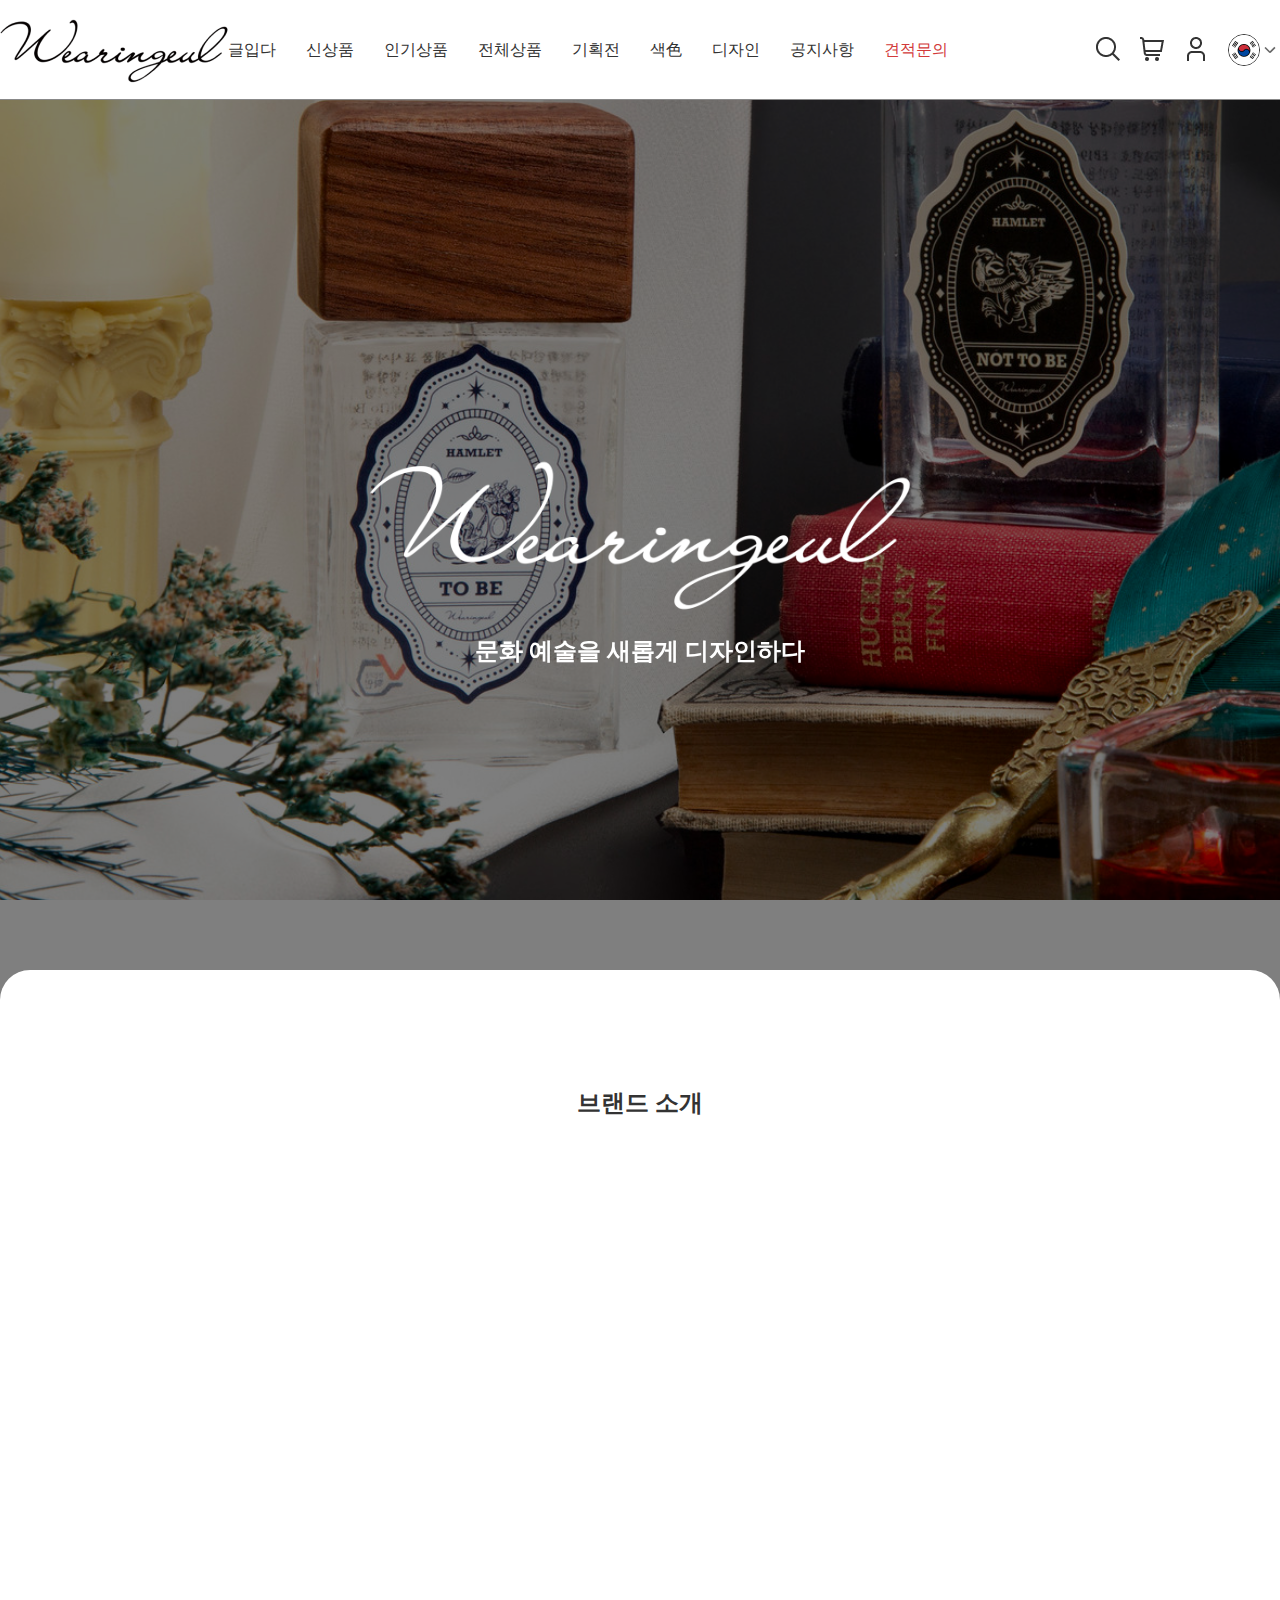
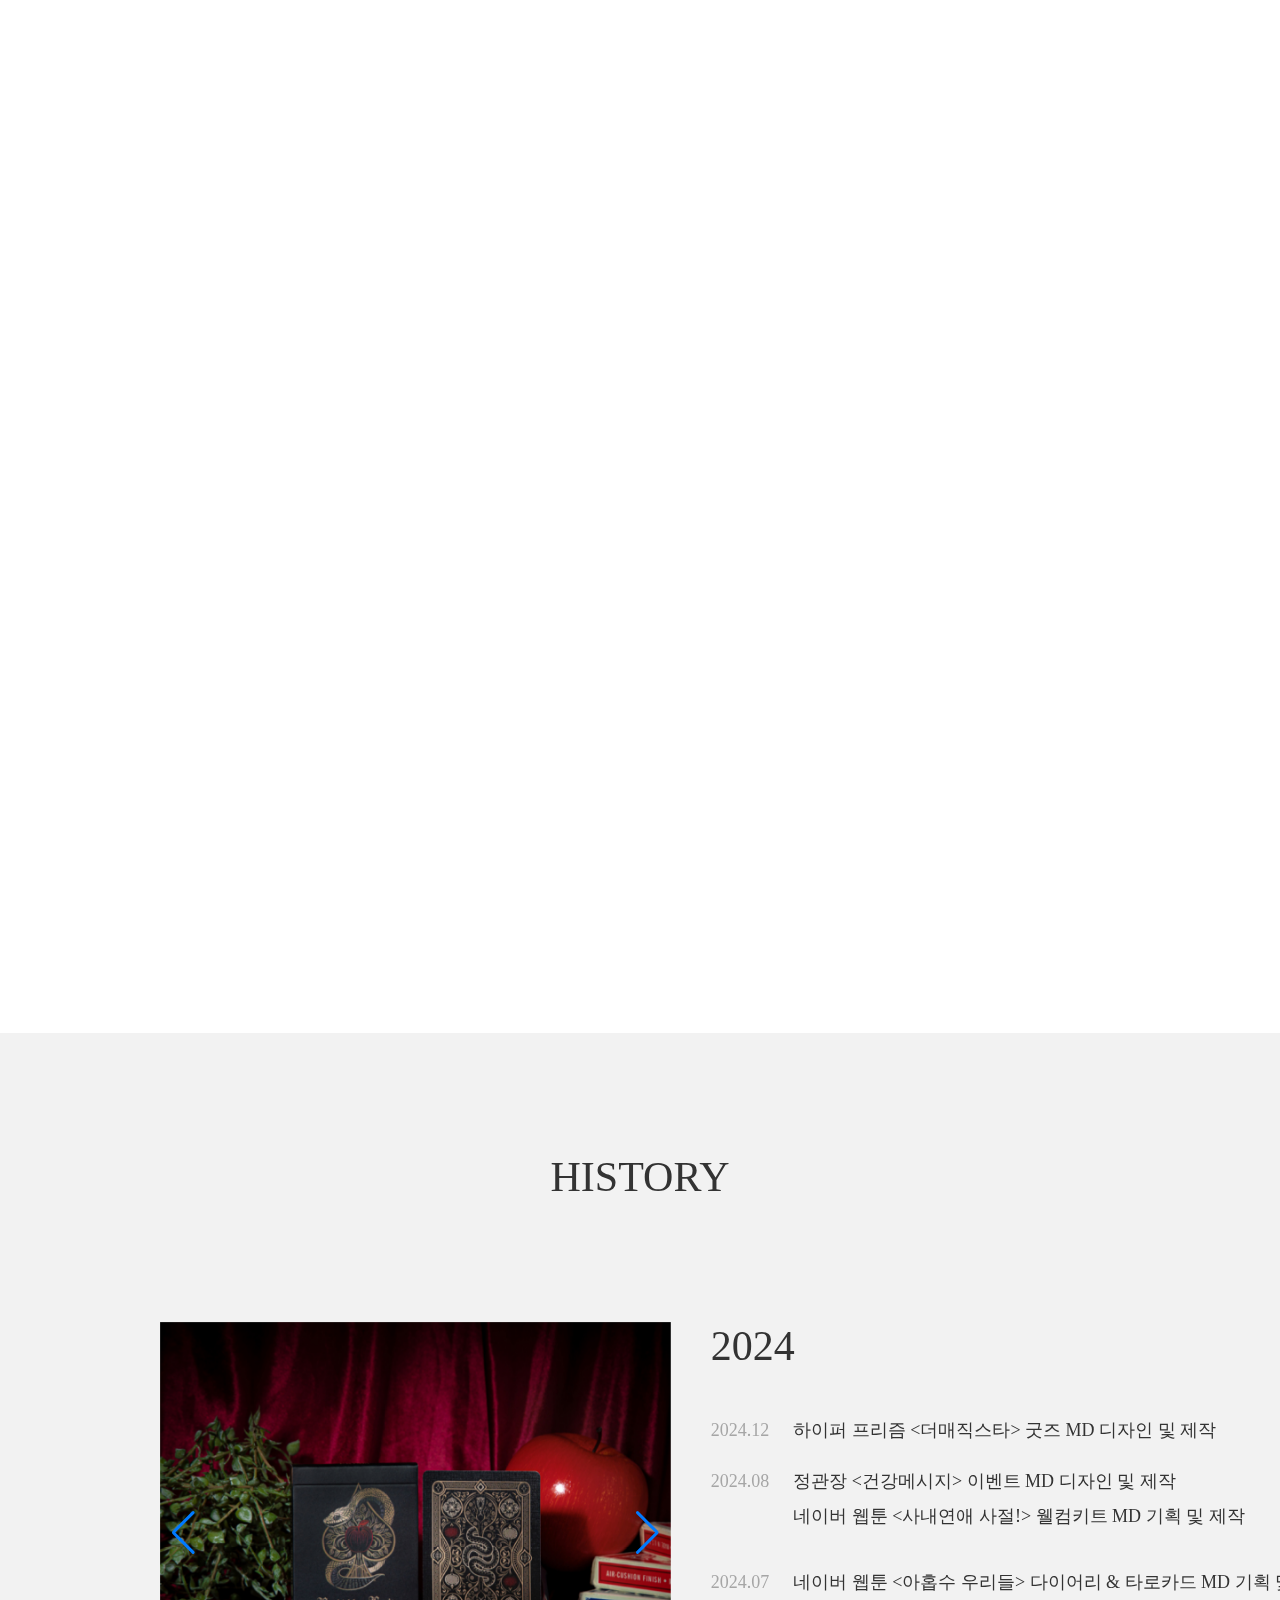
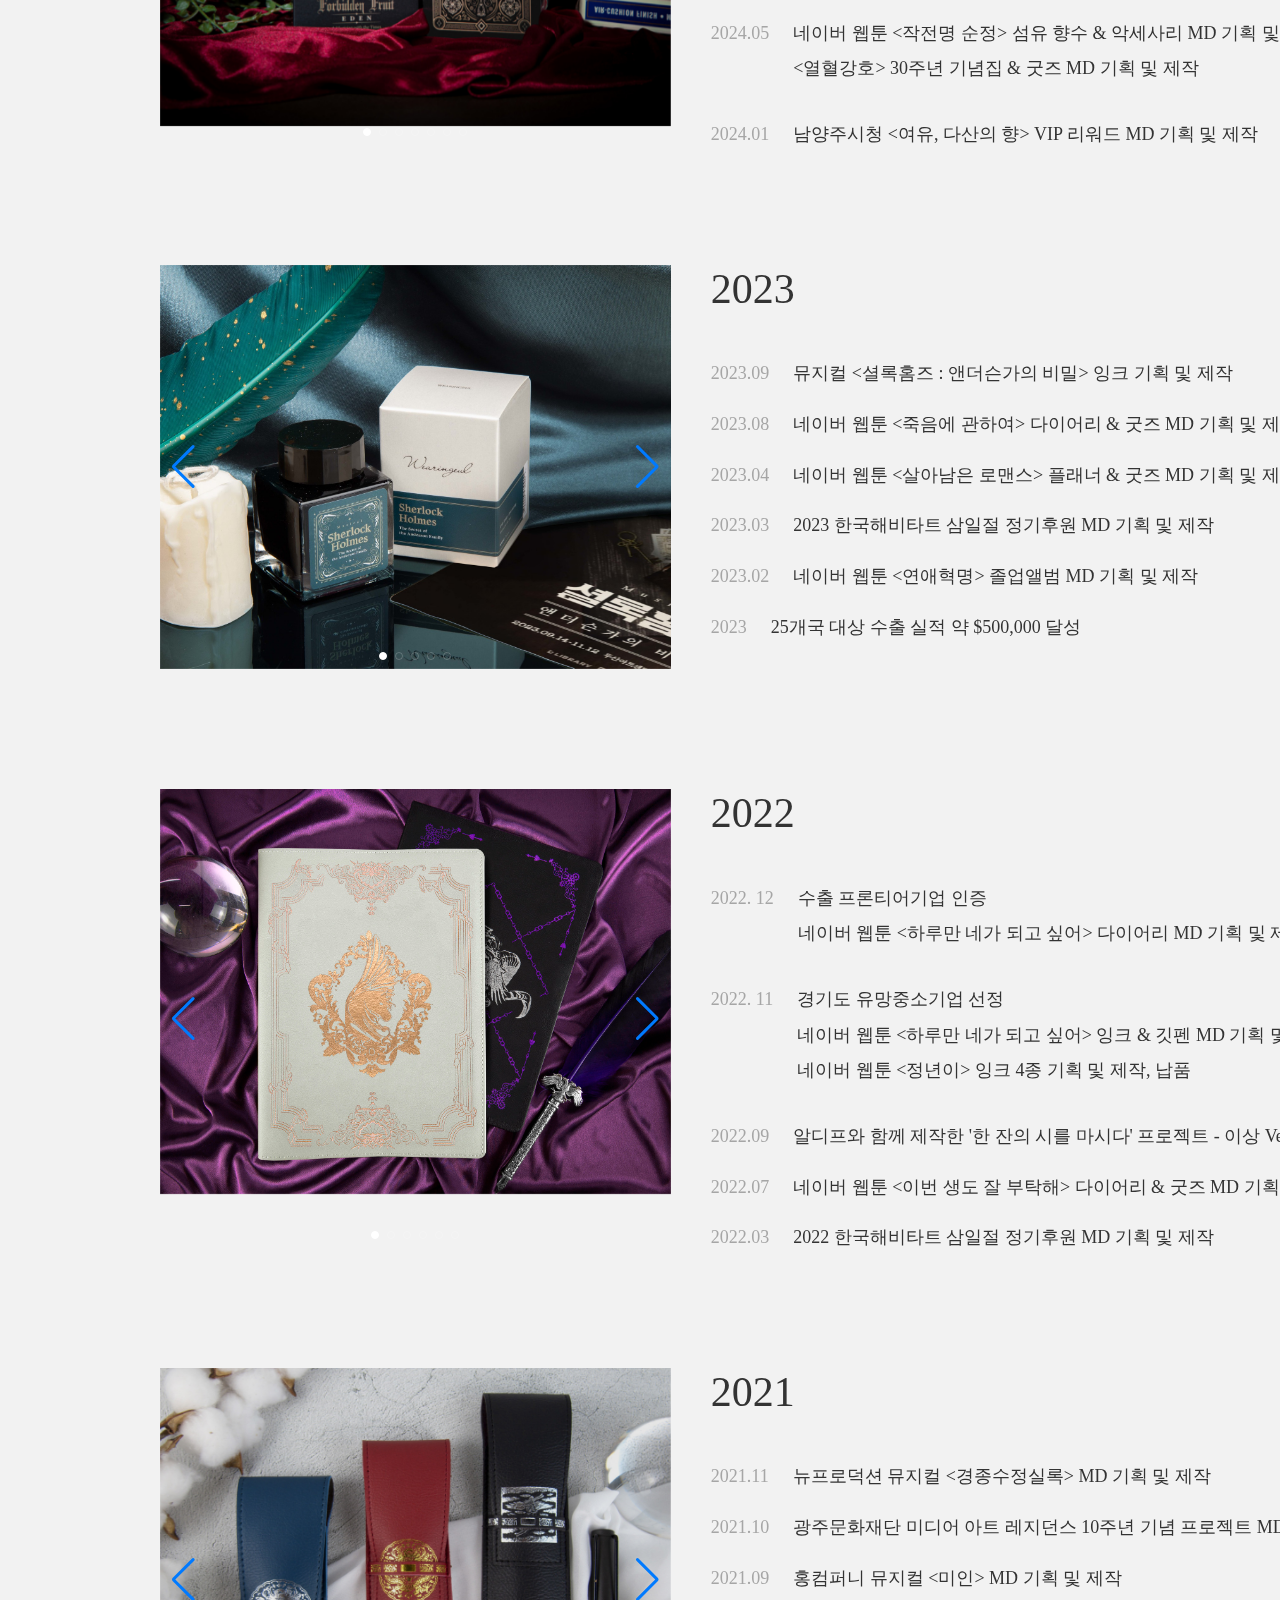
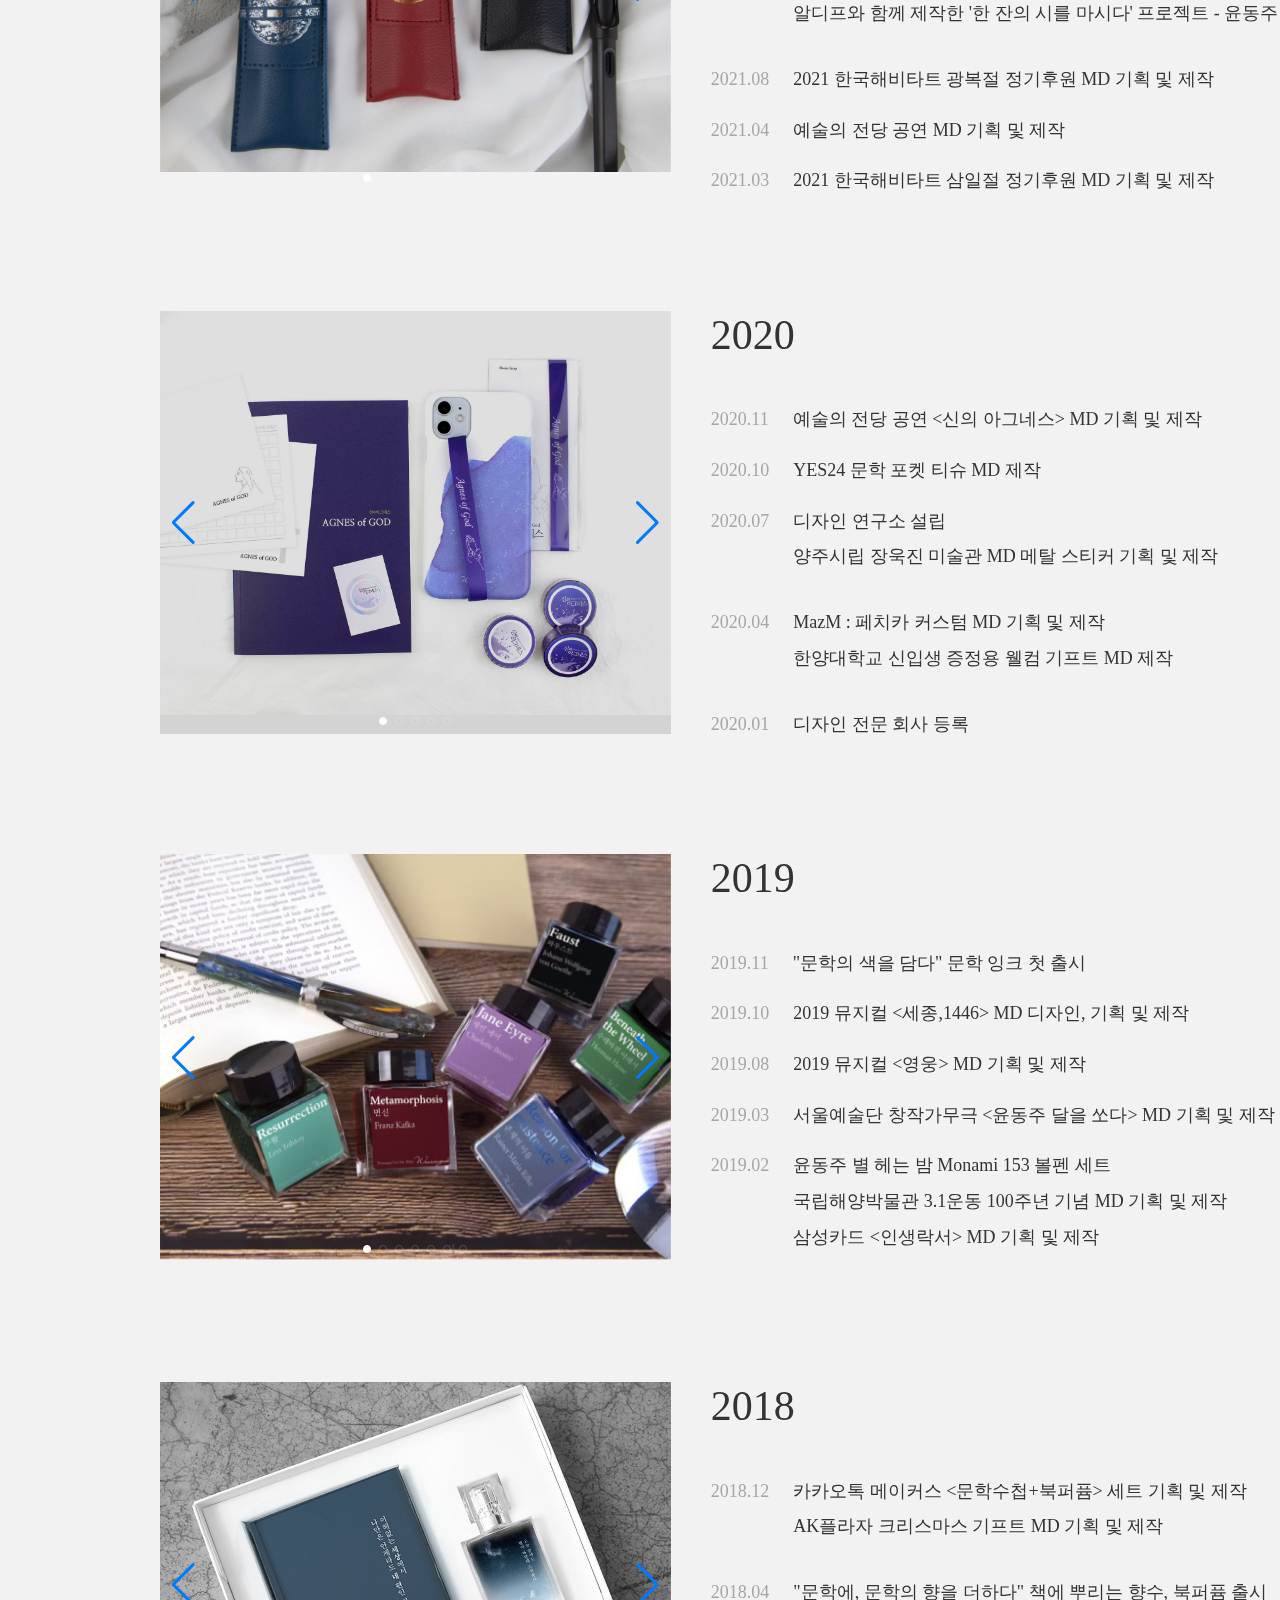
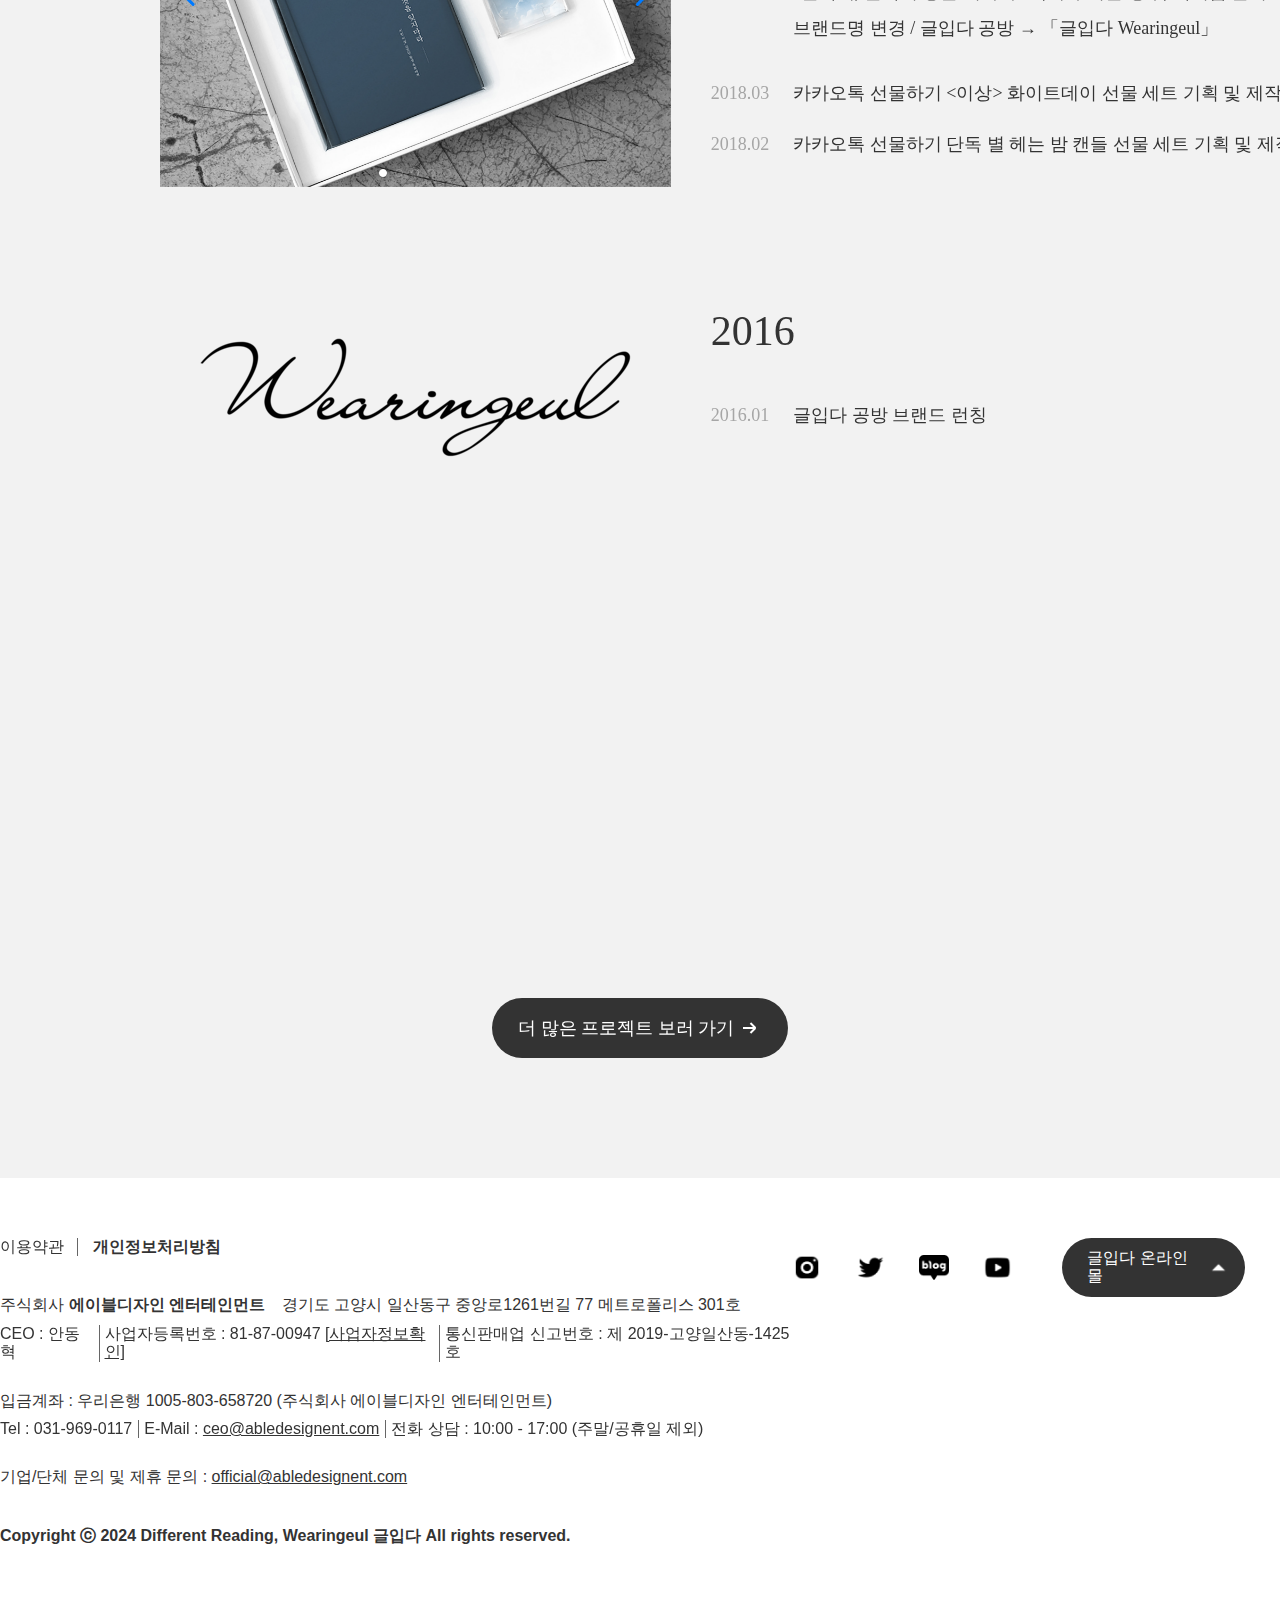
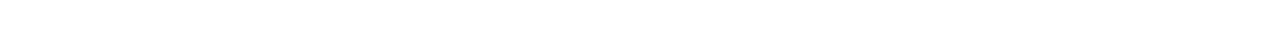
<file: sub/sub.html>
<!DOCTYPE html>
<html lang="ko">
<head>
  <meta charset="UTF-8">
  <meta name="viewport" content="width=device-width, initial-scale=1.0">
  <title>sub</title>
  <link href="https://unpkg.com/aos@2.3.1/dist/aos.css" rel="stylesheet">
  <link rel="stylesheet" href="https://cdn.jsdelivr.net/npm/swiper@11/swiper-bundle.min.css" />
  <link rel="stylesheet" href="../css/common.css" />
  <link rel="stylesheet" href="../css/sub1.scss" />
  <link rel="stylesheet" href="../css/sub1.css">
  <script src="https://unpkg.com/aos@2.3.1/dist/aos.js"></script>
  <script src="https://cdn.jsdelivr.net/npm/swiper@11/swiper-bundle.min.js"></script>
  <script src="../lib/jquery-3.7.1.min.js"></script>
  <script src="../js/sub.js"></script>
</head>
<body>
  <header>

  </header>

  <main>
    <section class="main_visual">
      <div class="main_logo">
        <span>배너</span>
      </div>
      <div class="txt_wrap">
        <div class="txt">
          <div class="logo_img"><img src="../img/logo-white.png" alt="로고"></div>
          <p>문화 예술을 새롭게 디자인하다</p>
        </div><!-- txt -->
      </div>
    </section><!-- main_visual -->

    <section class="brand_info">
      <p>브랜드 소개</p>
      <div data-aos="fade-up"
      data-aos-duration="1500" class="brand_title">
        <h2 class="section_title">Different Reading, Wearingeul</h2>
        <p>남다르고 색다르게 읽는 문학 디자인 샵</p>
      </div><!-- brand_title -->
      <div class="brand_wrap">
        <div class="brand_up">
          <div data-aos="fade-up"
          data-aos-duration="3000" class="swiper brand-slide">
            <div class="swiper-wrapper item_wrap">
              <div class="swiper-slide item">
                <img src="../img/br1.jpg" alt="가을 속의 별들">
              </div><!-- item -->
              <div class="swiper-slide item">
                <img src="../img/br2.jpg" alt="오스카 와일드">
              </div><!-- item -->
              <div class="swiper-slide item">
                <img src="../img/br3.jpg" alt="스와치">
              </div><!-- item -->
              <div class="swiper-slide item">
                <img src="../img/br4.jpg" alt="윤동주 필사노트">
              </div><!-- item -->
              <div class="swiper-slide item">
                <img src="../img/br5.jpg" alt="세계 명작 엽서 컬렉션 북">
              </div><!-- item -->
              <div class="swiper-slide item">
                <img src="../img/br6.jpg" alt="안네 노트">
              </div><!-- item -->
              <div class="swiper-slide item">
                <img src="../img/br7.jpg" alt="박제가 되어버린 천재 북퍼퓸">
              </div><!-- item -->
              <div class="swiper-slide item">
                <img src="../img/br8.jpg" alt="문학 성냥책 전집">
              </div><!-- item -->
              <div class="swiper-slide item">
                <img src="../img/br9.jpg" alt="브랜드 소개9">
              </div><!-- item -->
              <div class="swiper-slide item">
                <img src="../img/br10.jpg" alt="브랜드 소개10">
              </div><!-- item -->
              <div class="swiper-slide item">
                <img src="../img/br11.jpg" alt="브랜드 소개11">
              </div><!-- item -->
              <div class="swiper-slide item">
                <img src="../img/br12.jpg" alt="브랜드 소개12">
              </div><!-- item -->
            </div><!-- item_wrap -->
          </div><!-- brand-slide end -->
          <p data-aos="fade-up"
          data-aos-duration="2000"><span>우리의 삶 속에서 문학을 즐기고 감상할 수 있도록</span><br/>
          생활 속 다양한 디자인 요소에 문학을 가미하여 보다<br/>
          감성적인 라이프 스타일을 만들어가고자 노력합니다.</p>
        </div><!-- brand_up -->
        <div data-aos="fade-up"
        data-aos-duration="3000" class="brand_down">
          <div class="swiper collabo-slide">
            <div class="swiper-wrapper item_wrap">
              <div class="swiper-slide item">
                <a href="#">
                  <img src="../img/co1.jpg" alt="더매직스타">
                  <div class="txt">
                    <h3>하이퍼 프리즘 &#60;더매직스타&#62; 굿즈 MD</h3>
                    <p>더매직스타 마술사 5인의 액트를 담은 굿즈 MD 디자인 & 제작</p>
                  </div><!-- txt end -->
                </a>
              </div><!-- item end -->
              <div class="swiper-slide item">
                <a href="#">
                  <img src="../img/co2.jpg" alt="정관장">
                  <div class="txt">
                    <h3>정관장 &#60;건강 메시지&#62; 이벤트 MD</h3>
                    <p>소중한 마음을 전하는, 정관장 건강메시지 캠페인 굿즈 MD 디자인 & 제작</p>
                  </div><!-- txt end -->
                </a>
              </div><!-- item end -->
              <div class="swiper-slide item">
                <a href="#">
                  <img src="../img/co3.jpg" alt="사내연애사절">
                  <div class="txt">
                    <h3>네이버 웹툰 &#60;사내연애사절&#62; 웰컴키트 MD</h3>
                    <p>사내연애 사절! 작품 속 세계관이 가득 담긴 굿즈 기획/제작</p>
                  </div><!-- txt end -->
                </a>
              </div><!-- item end -->
              <div class="swiper-slide item">
                <a href="#">
                  <img src="../img/co4.jpg" alt="아홉수 우리들">
                  <div class="txt">
                    <h3>네이버 웹툰 &#60;아홉수 우리들&#62; 타로카드 & 질문 다이어리 MD</h3>
                    <p>선택의 갈림길에서 고민하는 '우리들'을 위해 특별한 의미를 담은 굿즈 기획/제작</p>
                  </div><!-- txt end -->
                </a>
              </div><!-- item end -->
              <div class="swiper-slide item">
                <a href="#">
                  <img src="../img/co5.jpg" alt="열혈강호">
                  <div class="txt">
                    <h3>&#60;열혈강호&#62; 30주년 기념집 & 굿즈 MD</h3>
                    <p>대한민국 무협 만화의 전설, &#60;열혈강호&#62; 굿즈 기획/제작</p>
                  </div><!-- txt end -->
                </a>
              </div><!-- item end -->
              <div class="swiper-slide item">
                <a href="#">
                  <img src="../img/co6.jpg" alt="작전명 순정">
                  <div class="txt">
                    <h3>네이버 웹툰 &#60;작전명 순정&#62; 섬유 향수 & 악세서리 MD</h3>
                    <p>작전명 순정 캐릭터의 향을 담은 섬유 향수, 악세서리 기획/제작</p>
                  </div><!-- txt end -->
                </a>
              </div><!-- item end -->
              <div class="swiper-slide item">
                <a href="#">
                  <img src="../img/co7.jpg" alt="사랑의 달팽이">
                  <div class="txt">
                    <h3>사랑의 달팽이 &#60;VIP 웰컴 기프트&#62;</h3>
                    <p>사랑의 달팽이 VIP 웰컴 기프트 굿즈 & 패키지 기획/제작</p>
                  </div><!-- txt end -->
                </a>
              </div><!-- item end -->
              <div class="swiper-slide item">
                <a href="#">
                  <img src="../img/co8.jpg" alt="사랑의 달팽이">
                  <div class="txt">
                    <h3>남양주시청 &#60;여유, 다산의 향&#62; MD</h3>
                    <p>매화의 그림을 품은 월넛 원목 발향목에 다산 정약용의 향기를 더해 사용하는 남앙주 시청의 VIP 리워드 제작</p>
                  </div><!-- txt end -->
                </a>
              </div><!-- item end -->
            </div><!-- item_wrap end -->
          </div><!-- collabo-slide end -->
          <p>문화와 문학의 핵심 가치를 파악하고<br/>
            이를 현대적인 감각의 디자인으로 재창조하는<br/> 
            <span>다채로운 협력 활동</span>도 함께 하고 있습니다.</p>
        </div><!-- brand_down end -->
      </div><!-- brand_wrap end -->
    </section><!-- brand info end -->

    <section class="history">
      <div class="inner">
        <h2 class="section_title">HISTORY</h2>
        <div class="item_wrap">
          <div class="item">
            <div class="swiper img-slide">
              <div class="swiper-wrapper img_wrap">
                <div class="swiper-slide img">
                  <img src="../img/2024_더매직스타.jpg" alt="더 매직스타">
                </div><!-- img -->
                <div class="swiper-slide img">
                  <img src="../img/2024_정관장.jpg" alt="정관장">
                </div><!-- img -->
                <div class="swiper-slide img">
                  <img src="../img/2024_사내연애사절.jpg" alt="사내연애사절">
                </div><!-- img -->
                <div class="swiper-slide img">
                  <img src="../img/2024_아홉수우리들.jpg" alt="아홉수우리들">
                </div><!-- img -->
                <div class="swiper-slide img">
                  <img src="../img/2024_작전명순정.jpg" alt="작전명 순정">
                </div><!-- img -->
                <div class="swiper-slide img">
                  <img src="../img/2024_열혈강호.jpg" alt="열혈강호">
                </div><!-- img -->
                <div class="swiper-slide img">
                  <img src="../img/2024_남양주시청.jpg" alt="남양주시청">
                </div><!-- img -->
              </div><!-- img_wrap -->
              <div class="swiper-button-next"></div>
              <div class="swiper-button-prev"></div>
              <div class="swiper-pagination"></div>
            </div><!-- img-slide end -->
            <div class="txt_wrap">
              <h2 class="section_title">2024</h2>
              <ul class="txt">
                <li><span>2024.12</span>하이퍼 프리즘 &#60;더매직스타&#62; 굿즈 MD 디자인 및 제작</li>
                <li>
                  <span>2024.08</span>
                  <ul>
                    <li>정관장 &#60;건강메시지&#62; 이벤트 MD 디자인 및 제작</li>
                    <li>네이버 웹툰 &#60;사내연애 사절!&#62; 웰컴키트 MD 기획 및 제작</li>
                  </ul>
                </li>
                <li><span>2024.07</span>네이버 웹툰 &#60;아홉수 우리들&#62; 다이어리 & 타로카드 MD 기획 및 제작</li>
                <li>
                  <span>2024.05</span>
                  <ul>
                    <li>네이버 웹툰 &#60;작전명 순정&#62; 섬유 향수 & 악세사리 MD 기획 및 제작</li>
                    <li>&#60;열혈강호&#62; 30주년 기념집 & 굿즈 MD 기획 및 제작</li>
                  </ul>
                </li>
                <li><span>2024.01</span>남양주시청 &#60;여유, 다산의 향&#62; VIP 리워드 MD 기획 및 제작</li>
              </ul><!-- txt end -->
            </div><!-- txt_wrap end -->
          </div><!-- 2024 item end -->
          <div class="item">
            <div class="swiper img-slide">
              <div class="swiper-wrapper img_wrap">
                <div class="swiper-slide img">
                  <img src="../img/2023_셜록홈즈.jpg" alt="셜록홈즈">
                </div><!-- img -->
                <div class="swiper-slide img">
                  <img src="../img/2023_죽음에관하여.jpg" alt="죽음에 관하여">
                </div><!-- img -->
                <div class="swiper-slide img">
                  <img src="../img/2023_살아남은로맨스.jpg" alt="살아남은 로맨스">
                </div><!-- img -->
                <div class="swiper-slide img">
                  <img src="../img/2023_한국해비타트.jpg" alt="23한국해비타트">
                </div><!-- img -->
                <div class="swiper-slide img">
                  <img src="../img/2023_연애혁명.jpg" alt="연애혁명">
                </div><!-- img -->
              </div><!-- img_wrap -->
              <div class="swiper-button-next"></div>
              <div class="swiper-button-prev"></div>
              <div class="swiper-pagination"></div>
            </div><!-- img-slide end -->
            <div class="txt_wrap">
              <h2 class="section_title">2023</h2>
              <ul class="txt">
                <li><span>2023.09</span>뮤지컬 &#60;셜록홈즈 : 앤더슨가의 비밀&#62; 잉크 기획 및 제작</li>
                <li><span>2023.08</span>네이버 웹툰 &#60;죽음에 관하여&#62; 다이어리 & 굿즈 MD 기획 및 제작</li>
                <li><span>2023.04</span>네이버 웹툰 &#60;살아남은 로맨스&#62; 플래너 & 굿즈 MD 기획 및 제작</li>
                <li><span>2023.03</span>2023 한국해비타트 삼일절 정기후원 MD 기획 및 제작</li>
                <li><span>2023.02</span>네이버 웹툰 &#60;연애혁명&#62; 졸업앨범 MD 기획 및 제작</li>
                <li><span>2023</span>25개국 대상 수출 실적 약 $500,000 달성</li>
              </ul><!-- txt end -->
            </div><!-- txt_wrap end -->
          </div><!-- 2023 item end -->
          <div class="item">
            <div class="swiper img-slide">
              <div class="swiper-wrapper img_wrap">
                <div class="swiper-slide img">
                  <img src="../img/2022_하네되다이어리.jpg" alt="하루만 네가 되고 싶어 다이어리">
                </div><!-- img -->
                <div class="swiper-slide img">
                  <img src="../img/2022_하네되깃펜.jpg" alt="하루만 네가 되고 싶어 잉크&깃펜">
                </div><!-- img -->
                <div class="swiper-slide img">
                  <img src="../img/2022_정년이.jpg" alt="정년이 잉크 4종">
                </div><!-- img -->
                <div class="swiper-slide img">
                  <img src="../img/2022_알디프.jpg" alt="알디프 이상 문학 블렌딩 티">
                </div><!-- img -->
                <div class="swiper-slide img">
                  <img src="../img/2022_이번생도잘부탁해.jpg" alt="이번 생도 잘 부탁해 다이어리">
                </div><!-- img -->
                <div class="swiper-slide img">
                  <img src="../img/2022_한국해비타트.jpg" alt="22 한국해비타트 삼일절 정기후원">
                </div><!-- img -->
              </div><!-- img_wrap -->
              <div class="swiper-button-next"></div>
              <div class="swiper-button-prev"></div>
              <div class="swiper-pagination"></div>
            </div><!-- img-slide end -->
            <div class="txt_wrap">
              <h2 class="section_title">2022</h2>
              <ul class="txt">
                <li>
                  <span>2022. 12</span>
                  <ul>
                    <li>수출 프론티어기업 인증</li>
                    <li>네이버 웹툰 &#60;하루만 네가 되고 싶어&#62; 다이어리 MD 기획 및 제작</li>
                  </ul>
                </li>
                <li>
                  <span>2022. 11</span>
                  <ul>
                    <li>경기도 유망중소기업 선정</li>
                    <li>네이버 웹툰 &#60;하루만 네가 되고 싶어&#62; 잉크 & 깃펜 MD 기획 및 제작</li>
                    <li>네이버 웹툰 &#60;정년이&#62; 잉크 4종 기획 및 제작, 납품</li>
                  </ul>
                </li>
                <li><span>2022.09</span>알디프와 함께 제작한 '한 잔의 시를 마시다' 프로젝트 - 이상 Ver.</li>
                <li><span>2022.07</span>네이버 웹툰 &#60;이번 생도 잘 부탁해&#62; 다이어리 & 굿즈 MD 기획 및 제작</li>
                <li><span>2022.03</span>2022 한국해비타트 삼일절 정기후원 MD 기획 및 제작</li>
              </ul><!-- txt end -->
            </div><!-- txt_wrap end -->
          </div><!-- 2022 item end -->
          <div class="item">
            <div class="swiper img-slide">
              <div class="swiper-wrapper img_wrap">
                <div class="swiper-slide img">
                  <img src="../img/2021_경종.jpg" alt="경종수정실록 MD">
                </div><!-- img -->
                <div class="swiper-slide img">
                  <img src="../img/2021_광주문화재단.jpg" alt="광주문화재단">
                </div><!-- img -->
                <div class="swiper-slide img">
                  <img src="../img/2021_미인.jpg" alt="뮤지컬 미인 MD">
                </div><!-- img -->
                <div class="swiper-slide img">
                  <img src="../img/2021_알디프.jpg" alt="알디프 윤동주 문학 블렌딩 티">
                </div><!-- img -->
                <div class="swiper-slide img">
                  <img src="../img/2021_한국해비타트_광복절.jpg" alt="21 한국해비타트 광복절 정기후원">
                </div><!-- img -->
                <div class="swiper-slide img">
                  <img src="../img/2021_예술의전당.jpg" alt="예술의 전당 공연 MD">
                </div><!-- img -->
                <div class="swiper-slide img">
                  <img src="../img/2021_한국해비타트.jpg" alt="21 한국해비타트 삼일절 정기후원">
                </div><!-- img -->
              </div><!-- img_wrap -->
              <div class="swiper-button-next"></div>
              <div class="swiper-button-prev"></div>
              <div class="swiper-pagination"></div>
            </div><!-- img-slide end -->
            <div class="txt_wrap">
              <h2 class="section_title">2021</h2>
              <ul class="txt">
                <li><span>2021.11</span>뉴프로덕션 뮤지컬 &#60;경종수정실록&#62; MD 기획 및 제작</li>
                <li><span>2021.10</span>광주문화재단 미디어 아트 레지던스 10주년 기념 프로젝트 MD 기획 및 제작</li>
                <li>
                  <span>2021.09</span>
                  <ul>
                    <li>홍컴퍼니 뮤지컬 &#60;미인&#62; MD 기획 및 제작</li>
                    <li>알디프와 함께 제작한 '한 잔의 시를 마시다' 프로젝트 - 윤동주 Ver.</li>
                  </ul>
                </li>
                <li><span>2021.08</span>2021 한국해비타트 광복절 정기후원 MD 기획 및 제작 </li>
                <li><span>2021.04</span>예술의 전당 공연 MD 기획 및 제작</li>
                <li><span>2021.03</span>2021 한국해비타트 삼일절 정기후원 MD 기획 및 제작</li>
              </ul><!-- txt end -->
            </div><!-- txt_wrap end -->
          </div><!-- 2021 item end -->
          <div class="item">
            <div class="swiper img-slide">
              <div class="swiper-wrapper img_wrap">
                <div class="swiper-slide img">
                  <img src="../img/2020_신의아그네스.jpg" alt="공연 신의 아그네스 MD">
                  <div class="white_img"><span>하얀이미지</span></div>
                </div><!-- img -->
                <div class="swiper-slide img">
                  <img src="../img/2020_포켓티슈.jpg" alt="예스24 포켓티슈">
                </div><!-- img -->
                <div class="swiper-slide img">
                  <img src="../img/2020_장욱진미술관.jpg" alt="장욱진 미술관 MD 메탈스티커">
                </div><!-- img -->
                <div class="swiper-slide img">
                  <img src="../img/2020_페치카.jpg" alt="MazM 페치카 커스텀 MD">
                </div><!-- img -->
                <div class="swiper-slide img">
                  <img src="../img/2020_한양대.jpg" alt="한양대학교 웰컴 기프트 MD">
                  <div class="white_img"><span>하얀이미지</span></div>
                </div><!-- img -->
              </div><!-- img_wrap -->
              <div class="swiper-button-next"></div>
              <div class="swiper-button-prev"></div>
              <div class="swiper-pagination"></div>
            </div><!-- img-slide end -->
            <div class="txt_wrap">
              <h2 class="section_title">2020</h2>
              <ul class="txt">
                <li><span>2020.11</span>예술의 전당 공연 &#60;신의 아그네스&#62; MD 기획 및 제작</li>
                <li><span>2020.10</span>YES24 문학 포켓 티슈 MD 제작</li>
                <li>
                  <span>2020.07</span>
                  <ul>
                    <li>디자인 연구소 설립</li>
                    <li>양주시립 장욱진 미술관 MD 메탈 스티커 기획 및 제작</li>
                  </ul>
                </li>
                <li>
                  <span>2020.04</span>
                  <ul>
                    <li>MazM : 페치카 커스텀 MD 기획 및 제작</li>
                    <li>한양대학교 신입생 증정용 웰컴 기프트 MD 제작</li>
                  </ul>
                </li>
                <li><span>2020.01</span>디자인 전문 회사 등록</li>
              </ul><!-- txt end -->
            </div><!-- txt_wrap end -->
          </div><!-- 2020 item end -->
          <div class="item">
            <div class="swiper img-slide">
              <div class="swiper-wrapper img_wrap">
                <div class="swiper-slide img">
                  <img src="../img/2019_잉크.jpg" alt="문학 잉크">
                </div><!-- img -->
                <div class="swiper-slide img">
                  <img src="../img/2019_세종.jpg" alt="2019 뮤지컬 세종 MD">
                </div><!-- img -->
                <div class="swiper-slide img">
                  <img src="../img/2019_영웅.jpg" alt="2019 뮤지컬 영웅 MD">
                </div><!-- img -->
                <div class="swiper-slide img">
                  <img src="../img/2019_달을쏘다.jpg" alt="창작가무극 윤동주 달을 쏘다 MD">
                </div><!-- img -->
                <div class="swiper-slide img">
                  <img src="../img/2019_별헤는밤.jpg" alt="별 헤는 밤 모나미 볼펜 세트">
                </div><!-- img -->
                <div class="swiper-slide img">
                  <img src="../img/2019_국립해양박물관.jpg" alt="국립해양박물관 3.1운동 100주년 기념 MD">
                </div><!-- img -->
                <div class="swiper-slide img">
                  <img src="../img/2019_인생락서.jpg" alt="삼성카드 인생락서 이벤트 MD">
                </div><!-- img -->
              </div><!-- img_wrap -->
              <div class="swiper-button-next"></div>
              <div class="swiper-button-prev"></div>
              <div class="swiper-pagination"></div>
            </div><!-- img-slide end -->
            <div class="txt_wrap">
              <h2 class="section_title">2019</h2>
              <ul class="txt">
                <li><span>2019.11</span>"문학의 색을 담다" 문학 잉크 첫 출시</li>
                <li><span>2019.10</span>2019 뮤지컬 &#60;세종,1446&#62; MD 디자인, 기획 및 제작</li>
                <li><span>2019.08</span>2019 뮤지컬 &#60;영웅&#62; MD 기획 및 제작</li>
                <li><span>2019.03</span>서울예술단 창작가무극 &#60;윤동주 달을 쏘다&#62; MD 기획 및 제작</li>
                <li>
                  <span>2019.02</span>
                  <ul>
                    <li>윤동주 별 헤는 밤 Monami 153 볼펜 세트</li>
                    <li>국립해양박물관 3.1운동 100주년 기념 MD 기획 및 제작</li>
                    <li>삼성카드 &#60;인생락서&#62; MD 기획 및 제작</li>
                  </ul>
                </li>
              </ul><!-- txt end -->
            </div><!-- txt_wrap end -->
          </div><!-- 2019 item end -->
          <div class="item">
            <div class="swiper img-slide">
              <div class="swiper-wrapper img_wrap">
                <div class="swiper-slide img">
                  <img src="../img/2018_문학수첩.jpg" alt="문학수첩+북퍼퓸 세트">
                </div><!-- img -->
                <div class="swiper-slide img">
                  <img src="../img/2018_AK플라자.jpg" alt="AK 플라자 크리스마스 기프트 MD">
                </div><!-- img -->
                <div class="swiper-slide img">
                  <img src="../img/2018_북퍼퓸.jpg" alt="북퍼퓸 출시">
                </div><!-- img -->
                <div class="swiper-slide img">
                  <img src="../img/2018_이상화이트데이.jpg" alt="카카오 선물하기 이상 화이트데이 선물 세트">
                </div><!-- img -->
                <div class="swiper-slide img">
                  <img src="../img/2018_별헤는밤세트.jpg" alt="카카오 선물하기 별 헤는 밤 캔들 선물 세트">
                </div><!-- img -->
              </div><!-- img_wrap -->
              <div class="swiper-button-next"></div>
              <div class="swiper-button-prev"></div>
              <div class="swiper-pagination"></div>
            </div><!-- img-slide end -->
            <div class="txt_wrap">
              <h2 class="section_title">2018</h2>
              <ul class="txt">
                <li>
                  <span>2018.12</span>
                  <ul>
                    <li>카카오톡 메이커스 &#60;문학수첩+북퍼퓸&#62; 세트 기획 및 제작</li>
                    <li>AK플라자 크리스마스 기프트 MD 기획 및 제작</li>
                  </ul>
                </li>
                <li>
                  <span>2018.04</span>
                  <ul>
                    <li>"문학에, 문학의 향을 더하다" 책에 뿌리는 향수, 북퍼퓸 출시</li>
                    <li>브랜드명 변경 / 글입다 공방 → 「글입다 Wearingeul」</li>
                  </ul>
                </li>
                <li><span>2018.03</span>카카오톡 선물하기 &#60;이상&#62; 화이트데이 선물 세트 기획 및 제작</li>
                <li><span>2018.02</span>카카오톡 선물하기 단독 별 헤는 밤 캔들 선물 세트 기획 및 제작</li>
              </ul><!-- txt end -->
            </div><!-- txt_wrap end -->
          </div><!-- 2018 item end -->
          <div class="item brand_2016">
            <div class="swiper img-slide">
              <div class="img">
                <img src="../img/logo_trn.png" alt="글입다 공방 브랜드 런칭">
              </div><!-- img -->
            </div>
            <div class="txt_wrap">
              <h2 class="section_title">2016</h2>
              <ul class="txt">
                <li><span>2016.01</span>글입다 공방 브랜드 런칭</li>
              </ul><!-- txt end -->
            </div><!-- txt_wrap end -->
          </div><!-- 2018 item end -->
          <div data-aos="fade-up"
          data-aos-duration="3000" class="item etc">
            <h2 class="section_title">etc</h2>
            <div class="swiper etc-slide">
              <div class="swiper-wrapper etc_wrap">
                <div class="swiper-slide etc_item">
                  <div class="img">
                    <img src="../img/etc_민경희작가_북퍼퓸.jpg" alt="민경희 작가 북퍼퓸">
                  </div><!-- img end -->
                  <div class="txt">
                    <p>민경희 작가 북퍼퓸</p>
                  </div><!-- txt end -->
                </div><!-- etc_item1 end -->
                <div class="swiper-slide etc_item">
                  <div class="img">
                    <img src="../img/etc_신한동해오픈_북마크.jpg" alt="신한동해오픈 북마크">
                  </div><!-- img end -->
                  <div class="txt">
                    <p>신한동해오픈 북마크</p>
                  </div><!-- txt end -->
                </div><!-- etc_item2 end -->
                <div class="swiper-slide etc_item">
                  <div class="img">
                    <img src="../img/etc_신가영작가_북퍼퓸.jpg" alt="신가영 작가 북퍼퓸">
                  </div><!-- img end -->
                  <div class="txt">
                    <p>신가영 작가 북퍼퓸</p>
                  </div><!-- txt end -->
                </div><!-- etc_item3 end -->
                <div class="swiper-slide etc_item">
                  <div class="img">
                    <img src="../img/etc_하태완작가_북퍼퓸.jpg" alt="하태완 작가 북퍼퓸">
                  </div><!-- img end -->
                  <div class="txt">
                    <p>하태완 작가 '모든 순간이 너였다' 북퍼퓸</p>
                  </div><!-- txt end -->
                </div><!-- etc_item4 end -->
                <div class="swiper-slide etc_item">
                  <div class="img">
                    <img src="../img/etc_솔출판사_북퍼퓸.jpg" alt="솔출판사 북퍼퓸">
                  </div><!-- img end -->
                  <div class="txt">
                    <p>솔출판사 버지니아 울프 'Woolf No.13' 북퍼퓸</p>
                  </div><!-- txt end -->
                </div><!-- etc_item5 end -->
                <div class="swiper-slide etc_item">
                  <div class="img">
                    <img src="../img/etc_CJ고메X펠엔콜.jpg" alt="CJ 고메 X 펠엔콜 아이스크림컵">
                  </div><!-- img end -->
                  <div class="txt">
                    <p>CJ 고메 X 펠엔콜 아이스크림컵</p>
                  </div><!-- txt end -->
                </div><!-- etc_item6 end -->
                <div class="swiper-slide etc_item">
                  <div class="img">
                    <img src="../img/etc_홀트아동복지회_리워드.jpg" alt="홀트아동복지회 문자후원 리워드">
                  </div><!-- img end -->
                  <div class="txt">
                    <p>홀트아동복지회 문자후원 리워드</p>
                  </div><!-- txt end -->
                </div><!-- etc_item7 end -->
                <div class="swiper-slide etc_item">
                  <div class="img">
                    <img src="../img/etc_제주옹기굴제_메탈스티커.jpg" alt="제주옹기굴제 메탈스티커">
                  </div><!-- img end -->
                  <div class="txt">
                    <p>제주옹기굴제 메탈스티커</p>
                  </div><!-- txt end -->
                </div><!-- etc_item8 end -->
                <div class="swiper-slide etc_item">
                  <div class="img">
                    <img src="../img/etc_한국문학번역원_메탈책갈피.jpg" alt="한국문학번역원 메탈책갈피">
                  </div><!-- img end -->
                  <div class="txt">
                    <p>한국문학번역원 메탈책갈피</p>
                  </div><!-- txt end -->
                </div><!-- etc_item end -->
                <div class="swiper-slide etc_item">
                  <div class="img">
                    <img src="../img/etc_꿈이있는교회_메탈스티커.jpg" alt="꿈이 있는 교회 메탈스티커">
                  </div><!-- img end -->
                  <div class="txt">
                    <p>꿈이 있는 교회 메탈스티커</p>
                  </div><!-- txt end -->
                </div><!-- etc_item end -->
                <div class="swiper-slide etc_item">
                  <div class="img">
                    <img src="../img/etc_서일교회_메탈스티커.jpg" alt="서일교회 메탈스티커">
                  </div><!-- img end -->
                  <div class="txt">
                    <p>서일교회 메탈스티커</p>
                  </div><!-- txt end -->
                </div><!-- etc_item end -->
                <div class="swiper-slide etc_item">
                  <div class="img">
                    <img src="../img/etc_신용산교회_메탈스티커.jpg" alt="신용산 교회 메탈스티커">
                  </div><!-- img end -->
                  <div class="txt">
                    <p>신용산 교회 메탈스티커</p>
                  </div><!-- txt end -->
                </div><!-- etc_item end -->
              </div><!-- etc_wrap end -->
              <div class="swiper-button-next"></div>
              <div class="swiper-button-prev"></div>
            </div><!-- etc-slide end -->
          </div><!-- item etc end -->
        </div><!-- item_wrap end -->
        <a href="#" class="more">더 많은 프로젝트 보러 가기<img src="../icon/fi-rs-arrow-small-right.png" alt="우측 화살표"></a>
      </div><!-- inner -->
    </section><!-- history end -->
    

  </main>


  <footer>

  </footer>
</body>
</html>
</file>
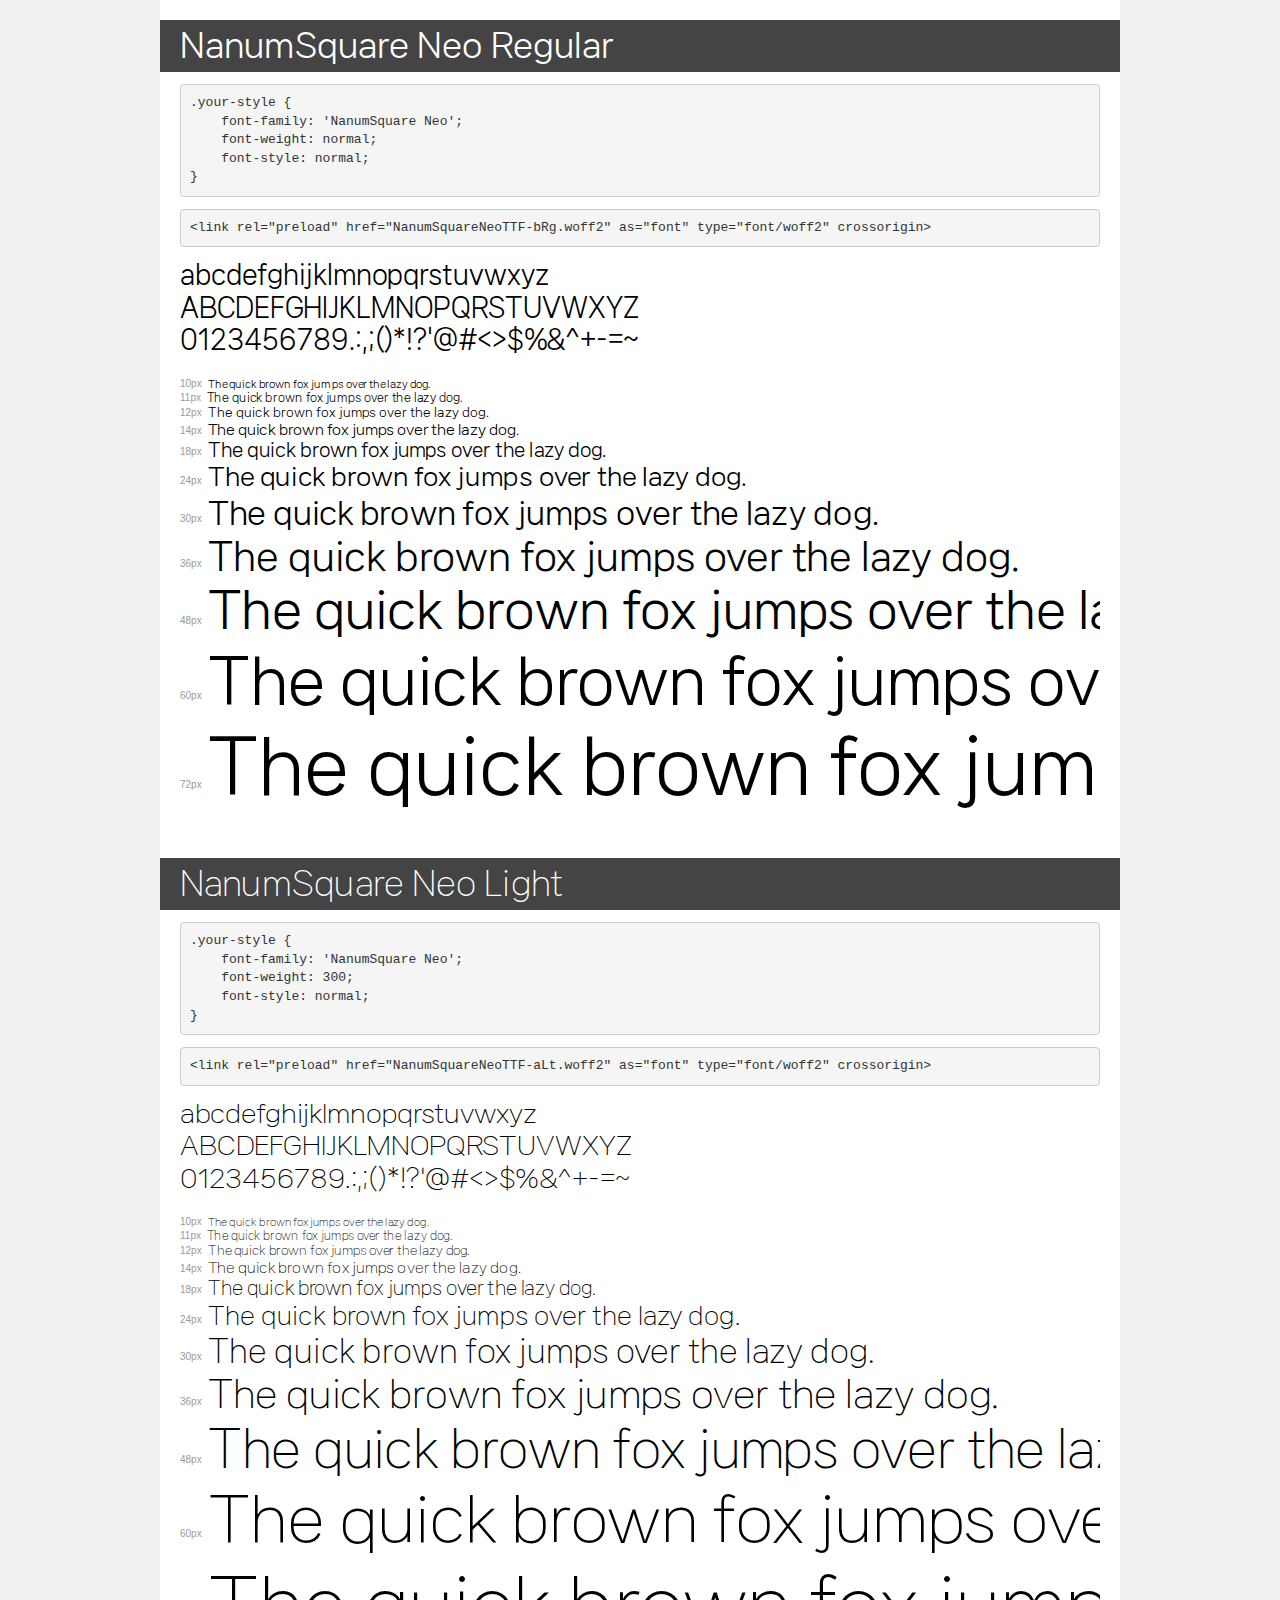
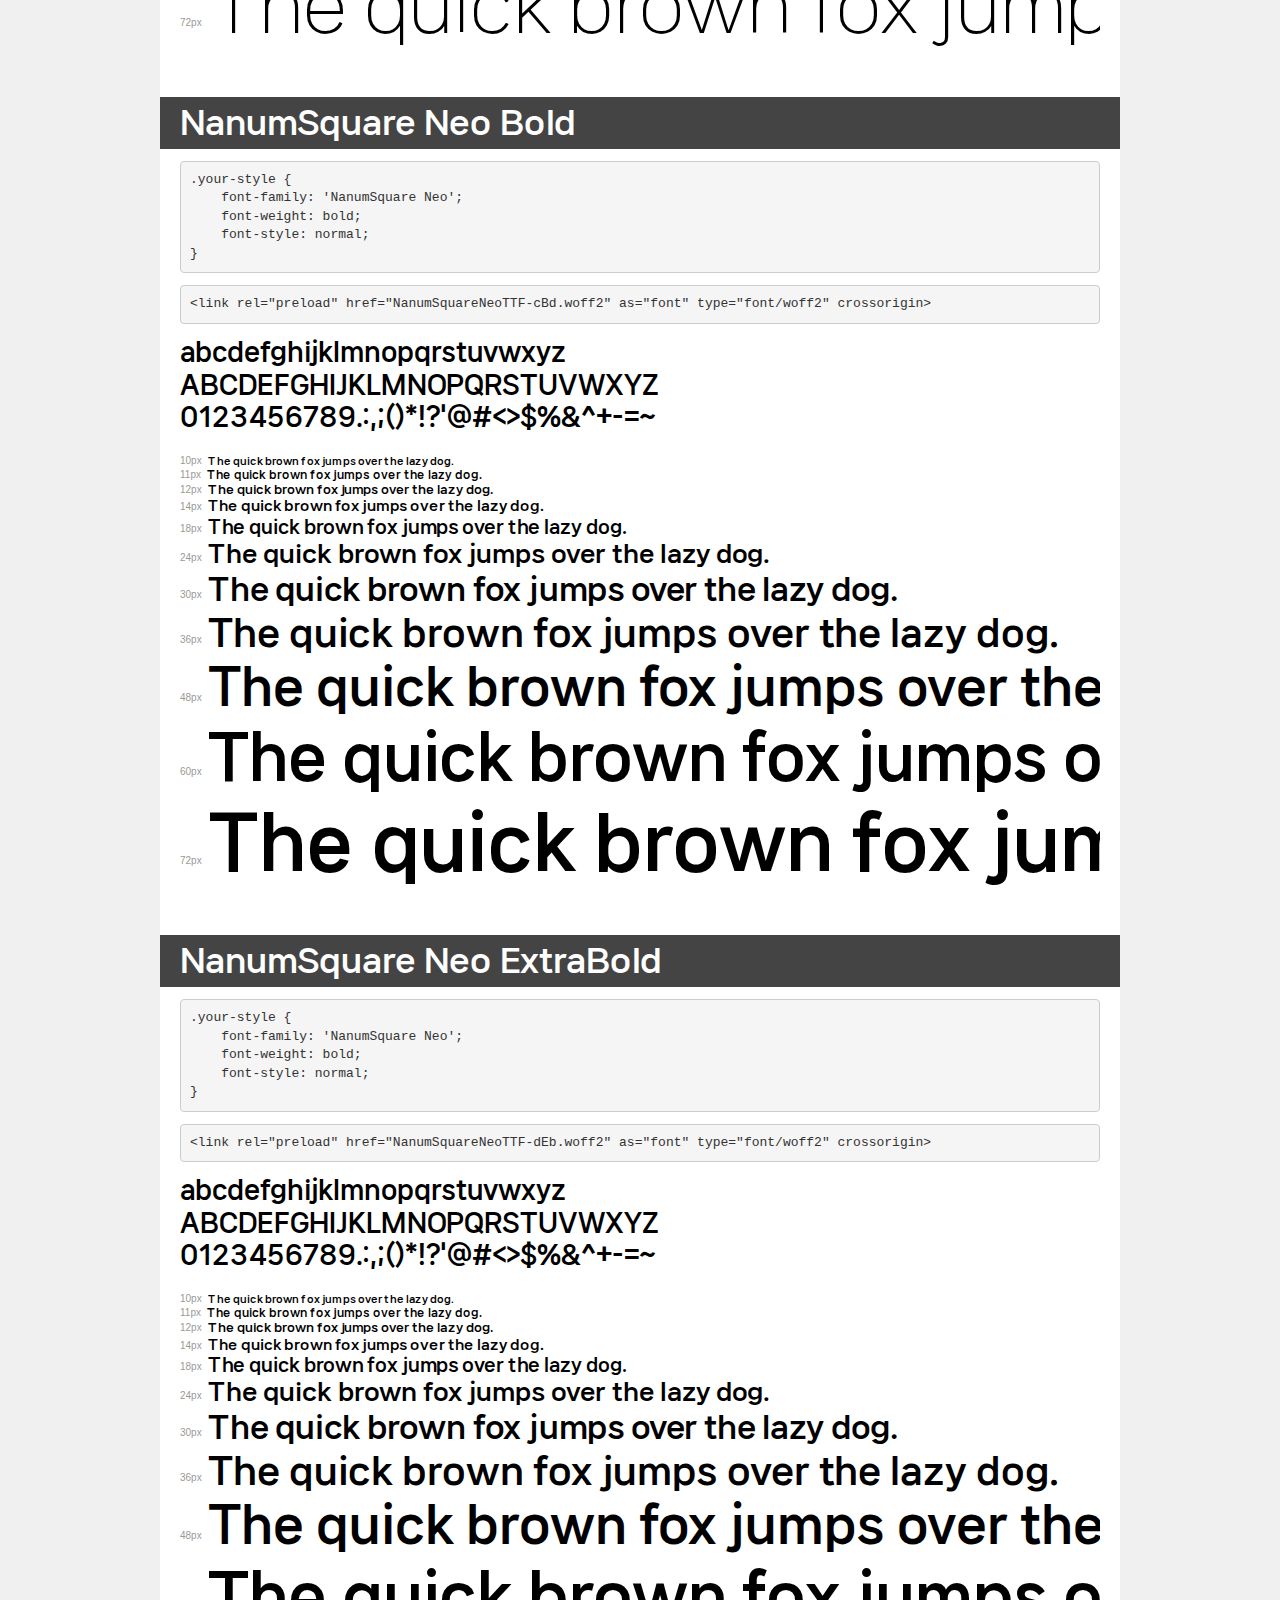
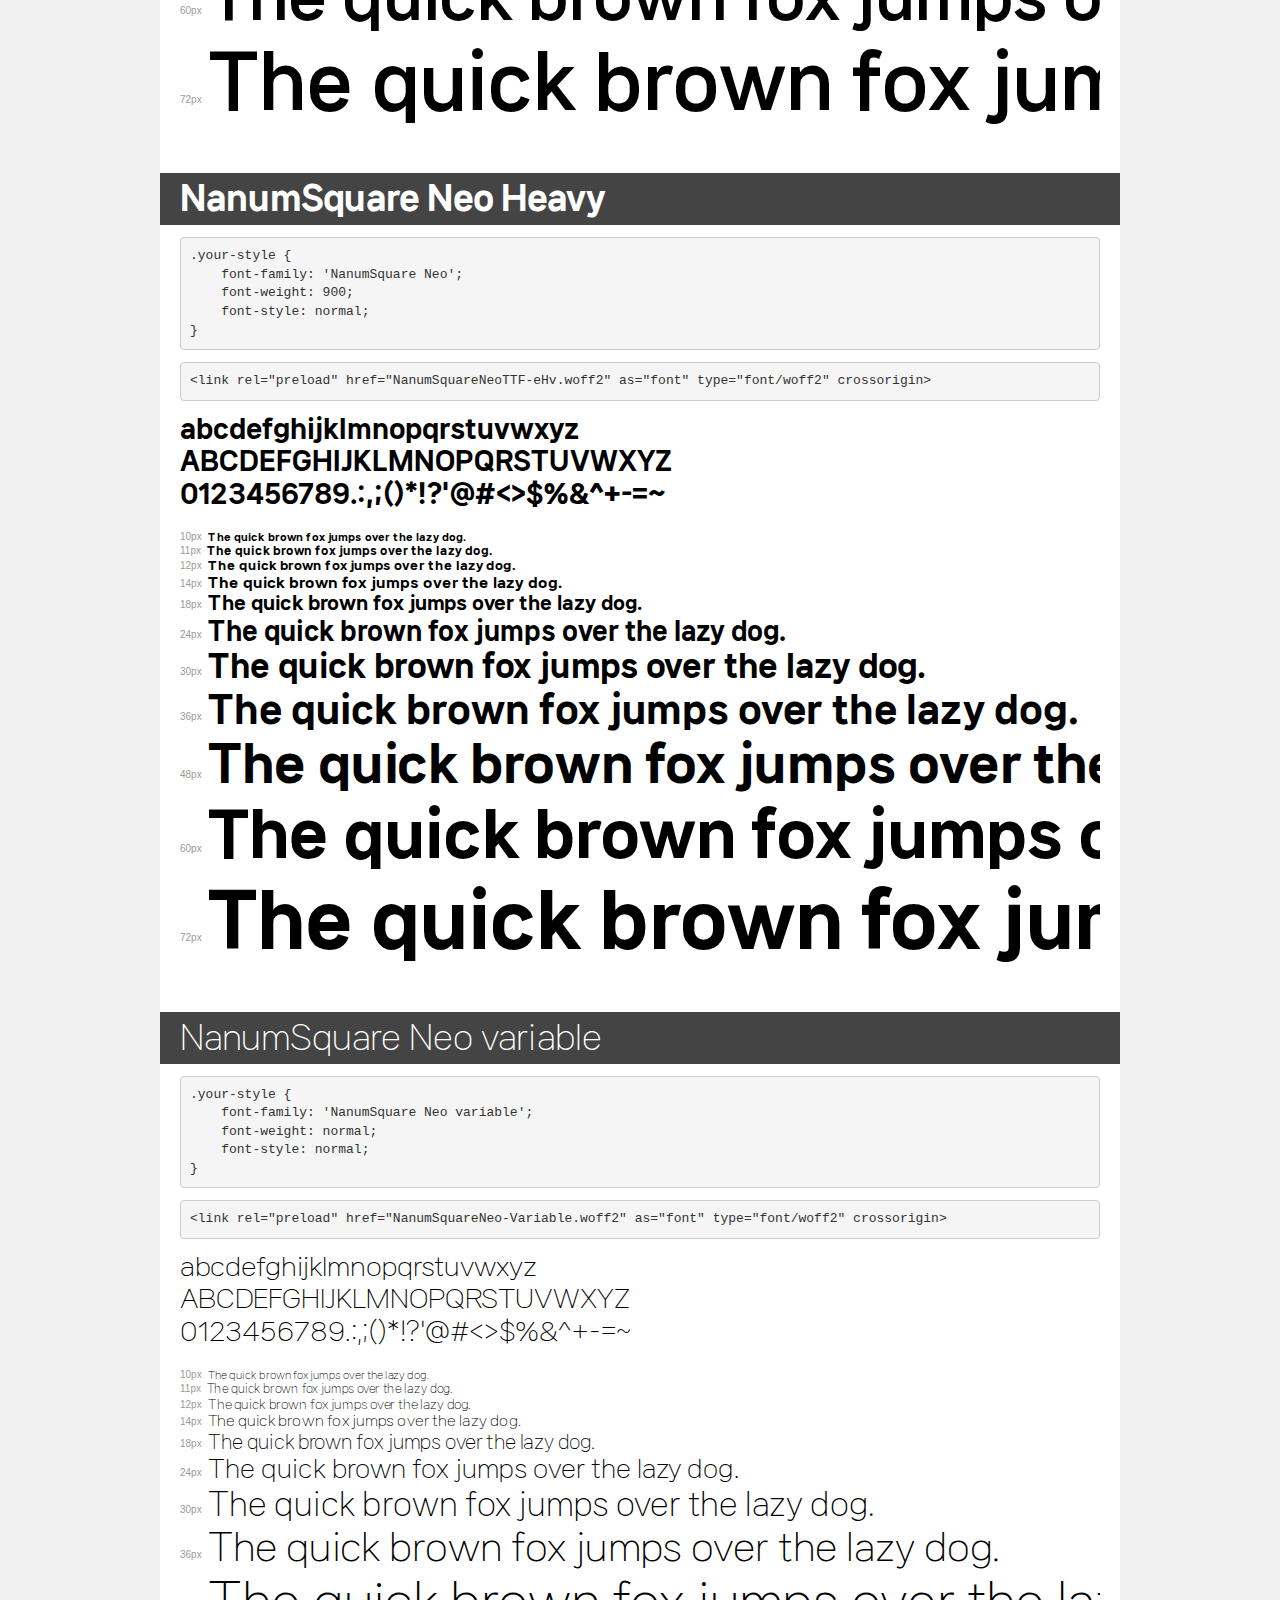
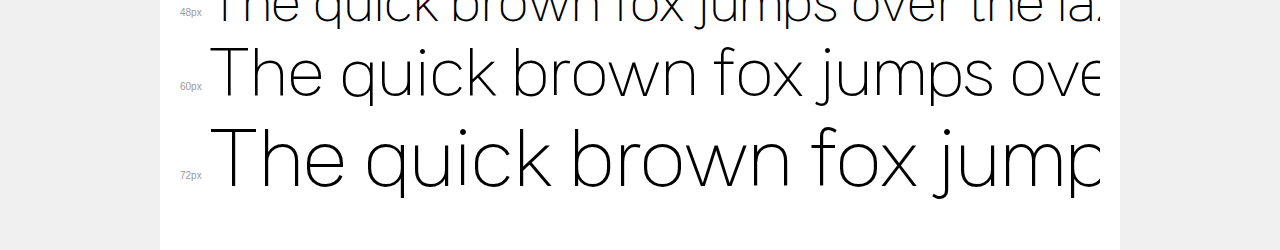
<file: css/font/나눔스퀘어네오/demo.html>
<!DOCTYPE html>
<html lang="en">
<head>
    <meta charset="utf-8">
    <meta http-equiv="X-UA-Compatible" content="IE=edge">
    <meta name="viewport" content="width=device-width, initial-scale=1">
    <meta name="robots" content="noindex, noarchive">
    <meta name="format-detection" content="telephone=no">
    <title>Transfonter demo</title>
    <link href="stylesheet.css" rel="stylesheet">
    <style>
        /*
        http://meyerweb.com/eric/tools/css/reset/
        v2.0 | 20110126
        License: none (public domain)
        */
        html, body, div, span, applet, object, iframe,
        h1, h2, h3, h4, h5, h6, p, blockquote, pre,
        a, abbr, acronym, address, big, cite, code,
        del, dfn, em, img, ins, kbd, q, s, samp,
        small, strike, strong, sub, sup, tt, var,
        b, u, i, center,
        dl, dt, dd, ol, ul, li,
        fieldset, form, label, legend,
        table, caption, tbody, tfoot, thead, tr, th, td,
        article, aside, canvas, details, embed,
        figure, figcaption, footer, header, hgroup,
        menu, nav, output, ruby, section, summary,
        time, mark, audio, video {
            margin: 0;
            padding: 0;
            border: 0;
            font-size: 100%;
            font: inherit;
            vertical-align: baseline;
        }
        /* HTML5 display-role reset for older browsers */
        article, aside, details, figcaption, figure,
        footer, header, hgroup, menu, nav, section {
            display: block;
        }
        body {
            line-height: 1;
        }
        ol, ul {
            list-style: none;
        }
        blockquote, q {
            quotes: none;
        }
        blockquote:before, blockquote:after,
        q:before, q:after {
            content: '';
            content: none;
        }
        table {
            border-collapse: collapse;
            border-spacing: 0;
        }
        /* demo styles */
        body {
            background: #f0f0f0;
            color: #000;
        }
        .page {
            background: #fff;
            width: 920px;
            margin: 0 auto;
            padding: 20px 20px 0 20px;
            overflow: hidden;
        }
        .font-container {
            overflow-x: auto;
            overflow-y: hidden;
            margin-bottom: 40px;
            line-height: 1.3;
            white-space: nowrap;
            padding-bottom: 5px;
        }
        h1 {
            position: relative;
            background: #444;
            font-size: 32px;
            color: #fff;
            padding: 10px 20px;
            margin: 0 -20px 12px -20px;
        }
        .letters {
            font-size: 25px;
            margin-bottom: 20px;
        }
        .s10:before {
            content: '10px';
        }
        .s11:before {
            content: '11px';
        }
        .s12:before {
            content: '12px';
        }
        .s14:before {
            content: '14px';
        }
        .s18:before {
            content: '18px';
        }
        .s24:before {
            content: '24px';
        }
        .s30:before {
            content: '30px';
        }
        .s36:before {
            content: '36px';
        }
        .s48:before {
            content: '48px';
        }
        .s60:before {
            content: '60px';
        }
        .s72:before {
            content: '72px';
        }
        .s10:before, .s11:before, .s12:before, .s14:before,
        .s18:before, .s24:before, .s30:before, .s36:before,
        .s48:before, .s60:before, .s72:before {
            font-family: Arial, sans-serif;
            font-size: 10px;
            font-weight: normal;
            font-style: normal;
            color: #999;
            padding-right: 6px;
        }
        pre {
            display: block;
            padding: 9px;
            margin: 0 0 12px;
            font-family: Monaco, Menlo, Consolas, "Courier New", monospace;
            font-size: 13px;
            line-height: 1.428571429;
            color: #333;
            font-weight: normal;
            font-style: normal;
            background-color: #f5f5f5;
            border: 1px solid #ccc;
            overflow-x: auto;
            border-radius: 4px;
        }
        /* responsive */
        @media (max-width: 959px) {
            .page {
                width: auto;
                margin: 0;
            }
        }
    </style>
</head>
<body>
<div class="page">
    <div class="demo">
        <h1 style="font-family: 'NanumSquare Neo'; font-weight: normal; font-style: normal;">NanumSquare Neo Regular</h1>
        <pre title="Usage">.your-style {
    font-family: 'NanumSquare Neo';
    font-weight: normal;
    font-style: normal;
}</pre>
        <pre title="Preload (optional)">
&lt;link rel=&quot;preload&quot; href=&quot;NanumSquareNeoTTF-bRg.woff2&quot; as=&quot;font&quot; type=&quot;font/woff2&quot; crossorigin&gt;</pre>
        <div class="font-container" style="font-family: 'NanumSquare Neo'; font-weight: normal; font-style: normal;">
            <p class="letters">
                abcdefghijklmnopqrstuvwxyz<br>
ABCDEFGHIJKLMNOPQRSTUVWXYZ<br>
                0123456789.:,;()*!?'@#&lt;&gt;$%&^+-=~
            </p>
            <p class="s10" style="font-size: 10px;">The quick brown fox jumps over the lazy dog.</p>
            <p class="s11" style="font-size: 11px;">The quick brown fox jumps over the lazy dog.</p>
            <p class="s12" style="font-size: 12px;">The quick brown fox jumps over the lazy dog.</p>
            <p class="s14" style="font-size: 14px;">The quick brown fox jumps over the lazy dog.</p>
            <p class="s18" style="font-size: 18px;">The quick brown fox jumps over the lazy dog.</p>
            <p class="s24" style="font-size: 24px;">The quick brown fox jumps over the lazy dog.</p>
            <p class="s30" style="font-size: 30px;">The quick brown fox jumps over the lazy dog.</p>
            <p class="s36" style="font-size: 36px;">The quick brown fox jumps over the lazy dog.</p>
            <p class="s48" style="font-size: 48px;">The quick brown fox jumps over the lazy dog.</p>
            <p class="s60" style="font-size: 60px;">The quick brown fox jumps over the lazy dog.</p>
            <p class="s72" style="font-size: 72px;">The quick brown fox jumps over the lazy dog.</p>
        </div>
    </div>

    <div class="demo">
        <h1 style="font-family: 'NanumSquare Neo'; font-weight: 300; font-style: normal;">NanumSquare Neo Light</h1>
        <pre title="Usage">.your-style {
    font-family: 'NanumSquare Neo';
    font-weight: 300;
    font-style: normal;
}</pre>
        <pre title="Preload (optional)">
&lt;link rel=&quot;preload&quot; href=&quot;NanumSquareNeoTTF-aLt.woff2&quot; as=&quot;font&quot; type=&quot;font/woff2&quot; crossorigin&gt;</pre>
        <div class="font-container" style="font-family: 'NanumSquare Neo'; font-weight: 300; font-style: normal;">
            <p class="letters">
                abcdefghijklmnopqrstuvwxyz<br>
ABCDEFGHIJKLMNOPQRSTUVWXYZ<br>
                0123456789.:,;()*!?'@#&lt;&gt;$%&^+-=~
            </p>
            <p class="s10" style="font-size: 10px;">The quick brown fox jumps over the lazy dog.</p>
            <p class="s11" style="font-size: 11px;">The quick brown fox jumps over the lazy dog.</p>
            <p class="s12" style="font-size: 12px;">The quick brown fox jumps over the lazy dog.</p>
            <p class="s14" style="font-size: 14px;">The quick brown fox jumps over the lazy dog.</p>
            <p class="s18" style="font-size: 18px;">The quick brown fox jumps over the lazy dog.</p>
            <p class="s24" style="font-size: 24px;">The quick brown fox jumps over the lazy dog.</p>
            <p class="s30" style="font-size: 30px;">The quick brown fox jumps over the lazy dog.</p>
            <p class="s36" style="font-size: 36px;">The quick brown fox jumps over the lazy dog.</p>
            <p class="s48" style="font-size: 48px;">The quick brown fox jumps over the lazy dog.</p>
            <p class="s60" style="font-size: 60px;">The quick brown fox jumps over the lazy dog.</p>
            <p class="s72" style="font-size: 72px;">The quick brown fox jumps over the lazy dog.</p>
        </div>
    </div>

    <div class="demo">
        <h1 style="font-family: 'NanumSquare Neo'; font-weight: bold; font-style: normal;">NanumSquare Neo Bold</h1>
        <pre title="Usage">.your-style {
    font-family: 'NanumSquare Neo';
    font-weight: bold;
    font-style: normal;
}</pre>
        <pre title="Preload (optional)">
&lt;link rel=&quot;preload&quot; href=&quot;NanumSquareNeoTTF-cBd.woff2&quot; as=&quot;font&quot; type=&quot;font/woff2&quot; crossorigin&gt;</pre>
        <div class="font-container" style="font-family: 'NanumSquare Neo'; font-weight: bold; font-style: normal;">
            <p class="letters">
                abcdefghijklmnopqrstuvwxyz<br>
ABCDEFGHIJKLMNOPQRSTUVWXYZ<br>
                0123456789.:,;()*!?'@#&lt;&gt;$%&^+-=~
            </p>
            <p class="s10" style="font-size: 10px;">The quick brown fox jumps over the lazy dog.</p>
            <p class="s11" style="font-size: 11px;">The quick brown fox jumps over the lazy dog.</p>
            <p class="s12" style="font-size: 12px;">The quick brown fox jumps over the lazy dog.</p>
            <p class="s14" style="font-size: 14px;">The quick brown fox jumps over the lazy dog.</p>
            <p class="s18" style="font-size: 18px;">The quick brown fox jumps over the lazy dog.</p>
            <p class="s24" style="font-size: 24px;">The quick brown fox jumps over the lazy dog.</p>
            <p class="s30" style="font-size: 30px;">The quick brown fox jumps over the lazy dog.</p>
            <p class="s36" style="font-size: 36px;">The quick brown fox jumps over the lazy dog.</p>
            <p class="s48" style="font-size: 48px;">The quick brown fox jumps over the lazy dog.</p>
            <p class="s60" style="font-size: 60px;">The quick brown fox jumps over the lazy dog.</p>
            <p class="s72" style="font-size: 72px;">The quick brown fox jumps over the lazy dog.</p>
        </div>
    </div>

    <div class="demo">
        <h1 style="font-family: 'NanumSquare Neo'; font-weight: bold; font-style: normal;">NanumSquare Neo ExtraBold</h1>
        <pre title="Usage">.your-style {
    font-family: 'NanumSquare Neo';
    font-weight: bold;
    font-style: normal;
}</pre>
        <pre title="Preload (optional)">
&lt;link rel=&quot;preload&quot; href=&quot;NanumSquareNeoTTF-dEb.woff2&quot; as=&quot;font&quot; type=&quot;font/woff2&quot; crossorigin&gt;</pre>
        <div class="font-container" style="font-family: 'NanumSquare Neo'; font-weight: bold; font-style: normal;">
            <p class="letters">
                abcdefghijklmnopqrstuvwxyz<br>
ABCDEFGHIJKLMNOPQRSTUVWXYZ<br>
                0123456789.:,;()*!?'@#&lt;&gt;$%&^+-=~
            </p>
            <p class="s10" style="font-size: 10px;">The quick brown fox jumps over the lazy dog.</p>
            <p class="s11" style="font-size: 11px;">The quick brown fox jumps over the lazy dog.</p>
            <p class="s12" style="font-size: 12px;">The quick brown fox jumps over the lazy dog.</p>
            <p class="s14" style="font-size: 14px;">The quick brown fox jumps over the lazy dog.</p>
            <p class="s18" style="font-size: 18px;">The quick brown fox jumps over the lazy dog.</p>
            <p class="s24" style="font-size: 24px;">The quick brown fox jumps over the lazy dog.</p>
            <p class="s30" style="font-size: 30px;">The quick brown fox jumps over the lazy dog.</p>
            <p class="s36" style="font-size: 36px;">The quick brown fox jumps over the lazy dog.</p>
            <p class="s48" style="font-size: 48px;">The quick brown fox jumps over the lazy dog.</p>
            <p class="s60" style="font-size: 60px;">The quick brown fox jumps over the lazy dog.</p>
            <p class="s72" style="font-size: 72px;">The quick brown fox jumps over the lazy dog.</p>
        </div>
    </div>

    <div class="demo">
        <h1 style="font-family: 'NanumSquare Neo'; font-weight: 900; font-style: normal;">NanumSquare Neo Heavy</h1>
        <pre title="Usage">.your-style {
    font-family: 'NanumSquare Neo';
    font-weight: 900;
    font-style: normal;
}</pre>
        <pre title="Preload (optional)">
&lt;link rel=&quot;preload&quot; href=&quot;NanumSquareNeoTTF-eHv.woff2&quot; as=&quot;font&quot; type=&quot;font/woff2&quot; crossorigin&gt;</pre>
        <div class="font-container" style="font-family: 'NanumSquare Neo'; font-weight: 900; font-style: normal;">
            <p class="letters">
                abcdefghijklmnopqrstuvwxyz<br>
ABCDEFGHIJKLMNOPQRSTUVWXYZ<br>
                0123456789.:,;()*!?'@#&lt;&gt;$%&^+-=~
            </p>
            <p class="s10" style="font-size: 10px;">The quick brown fox jumps over the lazy dog.</p>
            <p class="s11" style="font-size: 11px;">The quick brown fox jumps over the lazy dog.</p>
            <p class="s12" style="font-size: 12px;">The quick brown fox jumps over the lazy dog.</p>
            <p class="s14" style="font-size: 14px;">The quick brown fox jumps over the lazy dog.</p>
            <p class="s18" style="font-size: 18px;">The quick brown fox jumps over the lazy dog.</p>
            <p class="s24" style="font-size: 24px;">The quick brown fox jumps over the lazy dog.</p>
            <p class="s30" style="font-size: 30px;">The quick brown fox jumps over the lazy dog.</p>
            <p class="s36" style="font-size: 36px;">The quick brown fox jumps over the lazy dog.</p>
            <p class="s48" style="font-size: 48px;">The quick brown fox jumps over the lazy dog.</p>
            <p class="s60" style="font-size: 60px;">The quick brown fox jumps over the lazy dog.</p>
            <p class="s72" style="font-size: 72px;">The quick brown fox jumps over the lazy dog.</p>
        </div>
    </div>

    <div class="demo">
        <h1 style="font-family: 'NanumSquare Neo variable'; font-weight: normal; font-style: normal;">NanumSquare Neo variable</h1>
        <pre title="Usage">.your-style {
    font-family: 'NanumSquare Neo variable';
    font-weight: normal;
    font-style: normal;
}</pre>
        <pre title="Preload (optional)">
&lt;link rel=&quot;preload&quot; href=&quot;NanumSquareNeo-Variable.woff2&quot; as=&quot;font&quot; type=&quot;font/woff2&quot; crossorigin&gt;</pre>
        <div class="font-container" style="font-family: 'NanumSquare Neo variable'; font-weight: normal; font-style: normal;">
            <p class="letters">
                abcdefghijklmnopqrstuvwxyz<br>
ABCDEFGHIJKLMNOPQRSTUVWXYZ<br>
                0123456789.:,;()*!?'@#&lt;&gt;$%&^+-=~
            </p>
            <p class="s10" style="font-size: 10px;">The quick brown fox jumps over the lazy dog.</p>
            <p class="s11" style="font-size: 11px;">The quick brown fox jumps over the lazy dog.</p>
            <p class="s12" style="font-size: 12px;">The quick brown fox jumps over the lazy dog.</p>
            <p class="s14" style="font-size: 14px;">The quick brown fox jumps over the lazy dog.</p>
            <p class="s18" style="font-size: 18px;">The quick brown fox jumps over the lazy dog.</p>
            <p class="s24" style="font-size: 24px;">The quick brown fox jumps over the lazy dog.</p>
            <p class="s30" style="font-size: 30px;">The quick brown fox jumps over the lazy dog.</p>
            <p class="s36" style="font-size: 36px;">The quick brown fox jumps over the lazy dog.</p>
            <p class="s48" style="font-size: 48px;">The quick brown fox jumps over the lazy dog.</p>
            <p class="s60" style="font-size: 60px;">The quick brown fox jumps over the lazy dog.</p>
            <p class="s72" style="font-size: 72px;">The quick brown fox jumps over the lazy dog.</p>
        </div>
    </div>

</div>
</body>
</html>
</file>
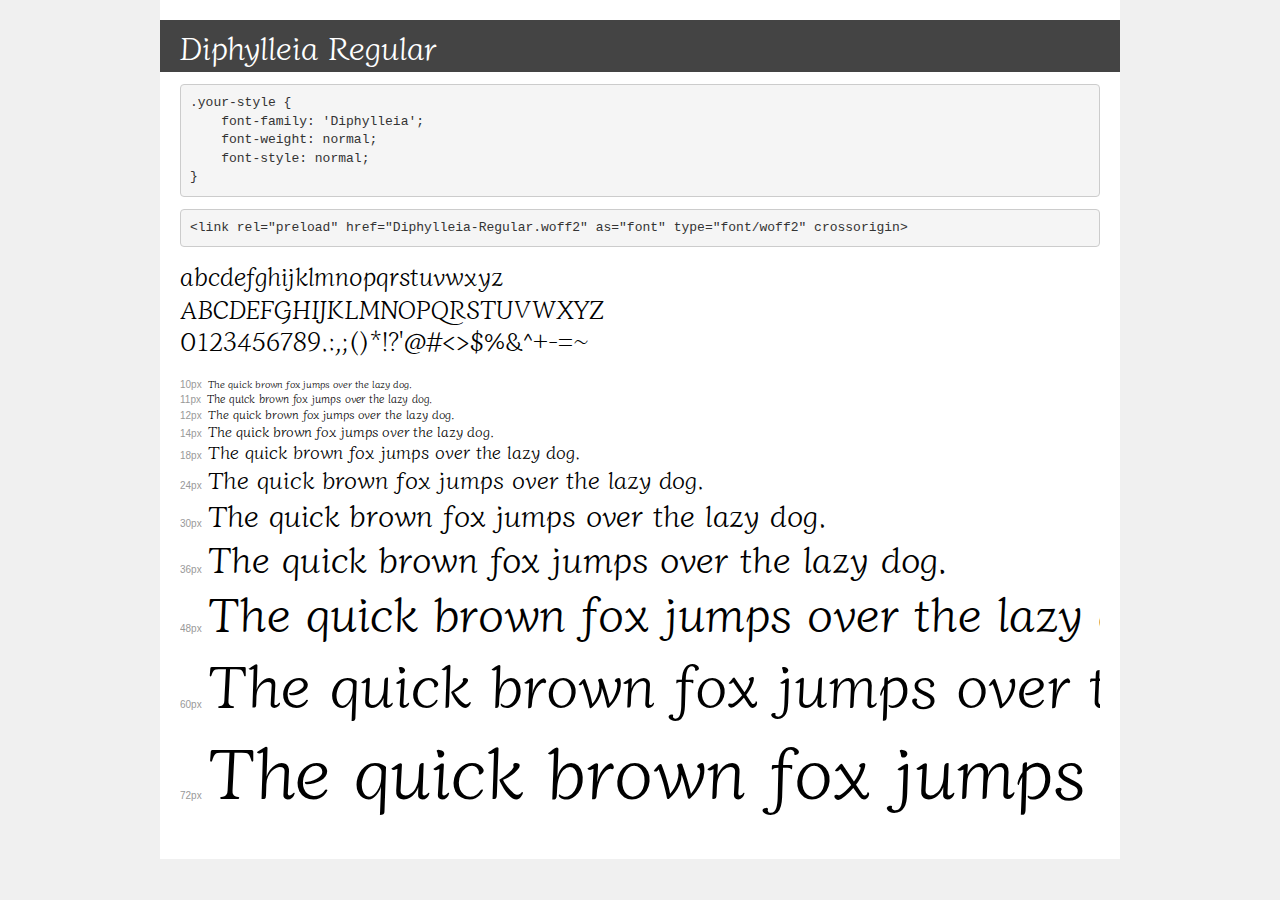
<file: css/font/산하엽/demo.html>
<!DOCTYPE html>
<html lang="en">
<head>
    <meta charset="utf-8">
    <meta http-equiv="X-UA-Compatible" content="IE=edge">
    <meta name="viewport" content="width=device-width, initial-scale=1">
    <meta name="robots" content="noindex, noarchive">
    <meta name="format-detection" content="telephone=no">
    <title>Transfonter demo</title>
    <link href="stylesheet.css" rel="stylesheet">
    <style>
        /*
        http://meyerweb.com/eric/tools/css/reset/
        v2.0 | 20110126
        License: none (public domain)
        */
        html, body, div, span, applet, object, iframe,
        h1, h2, h3, h4, h5, h6, p, blockquote, pre,
        a, abbr, acronym, address, big, cite, code,
        del, dfn, em, img, ins, kbd, q, s, samp,
        small, strike, strong, sub, sup, tt, var,
        b, u, i, center,
        dl, dt, dd, ol, ul, li,
        fieldset, form, label, legend,
        table, caption, tbody, tfoot, thead, tr, th, td,
        article, aside, canvas, details, embed,
        figure, figcaption, footer, header, hgroup,
        menu, nav, output, ruby, section, summary,
        time, mark, audio, video {
            margin: 0;
            padding: 0;
            border: 0;
            font-size: 100%;
            font: inherit;
            vertical-align: baseline;
        }
        /* HTML5 display-role reset for older browsers */
        article, aside, details, figcaption, figure,
        footer, header, hgroup, menu, nav, section {
            display: block;
        }
        body {
            line-height: 1;
        }
        ol, ul {
            list-style: none;
        }
        blockquote, q {
            quotes: none;
        }
        blockquote:before, blockquote:after,
        q:before, q:after {
            content: '';
            content: none;
        }
        table {
            border-collapse: collapse;
            border-spacing: 0;
        }
        /* demo styles */
        body {
            background: #f0f0f0;
            color: #000;
        }
        .page {
            background: #fff;
            width: 920px;
            margin: 0 auto;
            padding: 20px 20px 0 20px;
            overflow: hidden;
        }
        .font-container {
            overflow-x: auto;
            overflow-y: hidden;
            margin-bottom: 40px;
            line-height: 1.3;
            white-space: nowrap;
            padding-bottom: 5px;
        }
        h1 {
            position: relative;
            background: #444;
            font-size: 32px;
            color: #fff;
            padding: 10px 20px;
            margin: 0 -20px 12px -20px;
        }
        .letters {
            font-size: 25px;
            margin-bottom: 20px;
        }
        .s10:before {
            content: '10px';
        }
        .s11:before {
            content: '11px';
        }
        .s12:before {
            content: '12px';
        }
        .s14:before {
            content: '14px';
        }
        .s18:before {
            content: '18px';
        }
        .s24:before {
            content: '24px';
        }
        .s30:before {
            content: '30px';
        }
        .s36:before {
            content: '36px';
        }
        .s48:before {
            content: '48px';
        }
        .s60:before {
            content: '60px';
        }
        .s72:before {
            content: '72px';
        }
        .s10:before, .s11:before, .s12:before, .s14:before,
        .s18:before, .s24:before, .s30:before, .s36:before,
        .s48:before, .s60:before, .s72:before {
            font-family: Arial, sans-serif;
            font-size: 10px;
            font-weight: normal;
            font-style: normal;
            color: #999;
            padding-right: 6px;
        }
        pre {
            display: block;
            padding: 9px;
            margin: 0 0 12px;
            font-family: Monaco, Menlo, Consolas, "Courier New", monospace;
            font-size: 13px;
            line-height: 1.428571429;
            color: #333;
            font-weight: normal;
            font-style: normal;
            background-color: #f5f5f5;
            border: 1px solid #ccc;
            overflow-x: auto;
            border-radius: 4px;
        }
        /* responsive */
        @media (max-width: 959px) {
            .page {
                width: auto;
                margin: 0;
            }
        }
    </style>
</head>
<body>
<div class="page">
    <div class="demo">
        <h1 style="font-family: 'Diphylleia'; font-weight: normal; font-style: normal;">Diphylleia Regular</h1>
        <pre title="Usage">.your-style {
    font-family: 'Diphylleia';
    font-weight: normal;
    font-style: normal;
}</pre>
        <pre title="Preload (optional)">
&lt;link rel=&quot;preload&quot; href=&quot;Diphylleia-Regular.woff2&quot; as=&quot;font&quot; type=&quot;font/woff2&quot; crossorigin&gt;</pre>
        <div class="font-container" style="font-family: 'Diphylleia'; font-weight: normal; font-style: normal;">
            <p class="letters">
                abcdefghijklmnopqrstuvwxyz<br>
ABCDEFGHIJKLMNOPQRSTUVWXYZ<br>
                0123456789.:,;()*!?'@#&lt;&gt;$%&^+-=~
            </p>
            <p class="s10" style="font-size: 10px;">The quick brown fox jumps over the lazy dog.</p>
            <p class="s11" style="font-size: 11px;">The quick brown fox jumps over the lazy dog.</p>
            <p class="s12" style="font-size: 12px;">The quick brown fox jumps over the lazy dog.</p>
            <p class="s14" style="font-size: 14px;">The quick brown fox jumps over the lazy dog.</p>
            <p class="s18" style="font-size: 18px;">The quick brown fox jumps over the lazy dog.</p>
            <p class="s24" style="font-size: 24px;">The quick brown fox jumps over the lazy dog.</p>
            <p class="s30" style="font-size: 30px;">The quick brown fox jumps over the lazy dog.</p>
            <p class="s36" style="font-size: 36px;">The quick brown fox jumps over the lazy dog.</p>
            <p class="s48" style="font-size: 48px;">The quick brown fox jumps over the lazy dog.</p>
            <p class="s60" style="font-size: 60px;">The quick brown fox jumps over the lazy dog.</p>
            <p class="s72" style="font-size: 72px;">The quick brown fox jumps over the lazy dog.</p>
        </div>
    </div>

</div>
</body>
</html>
</file>
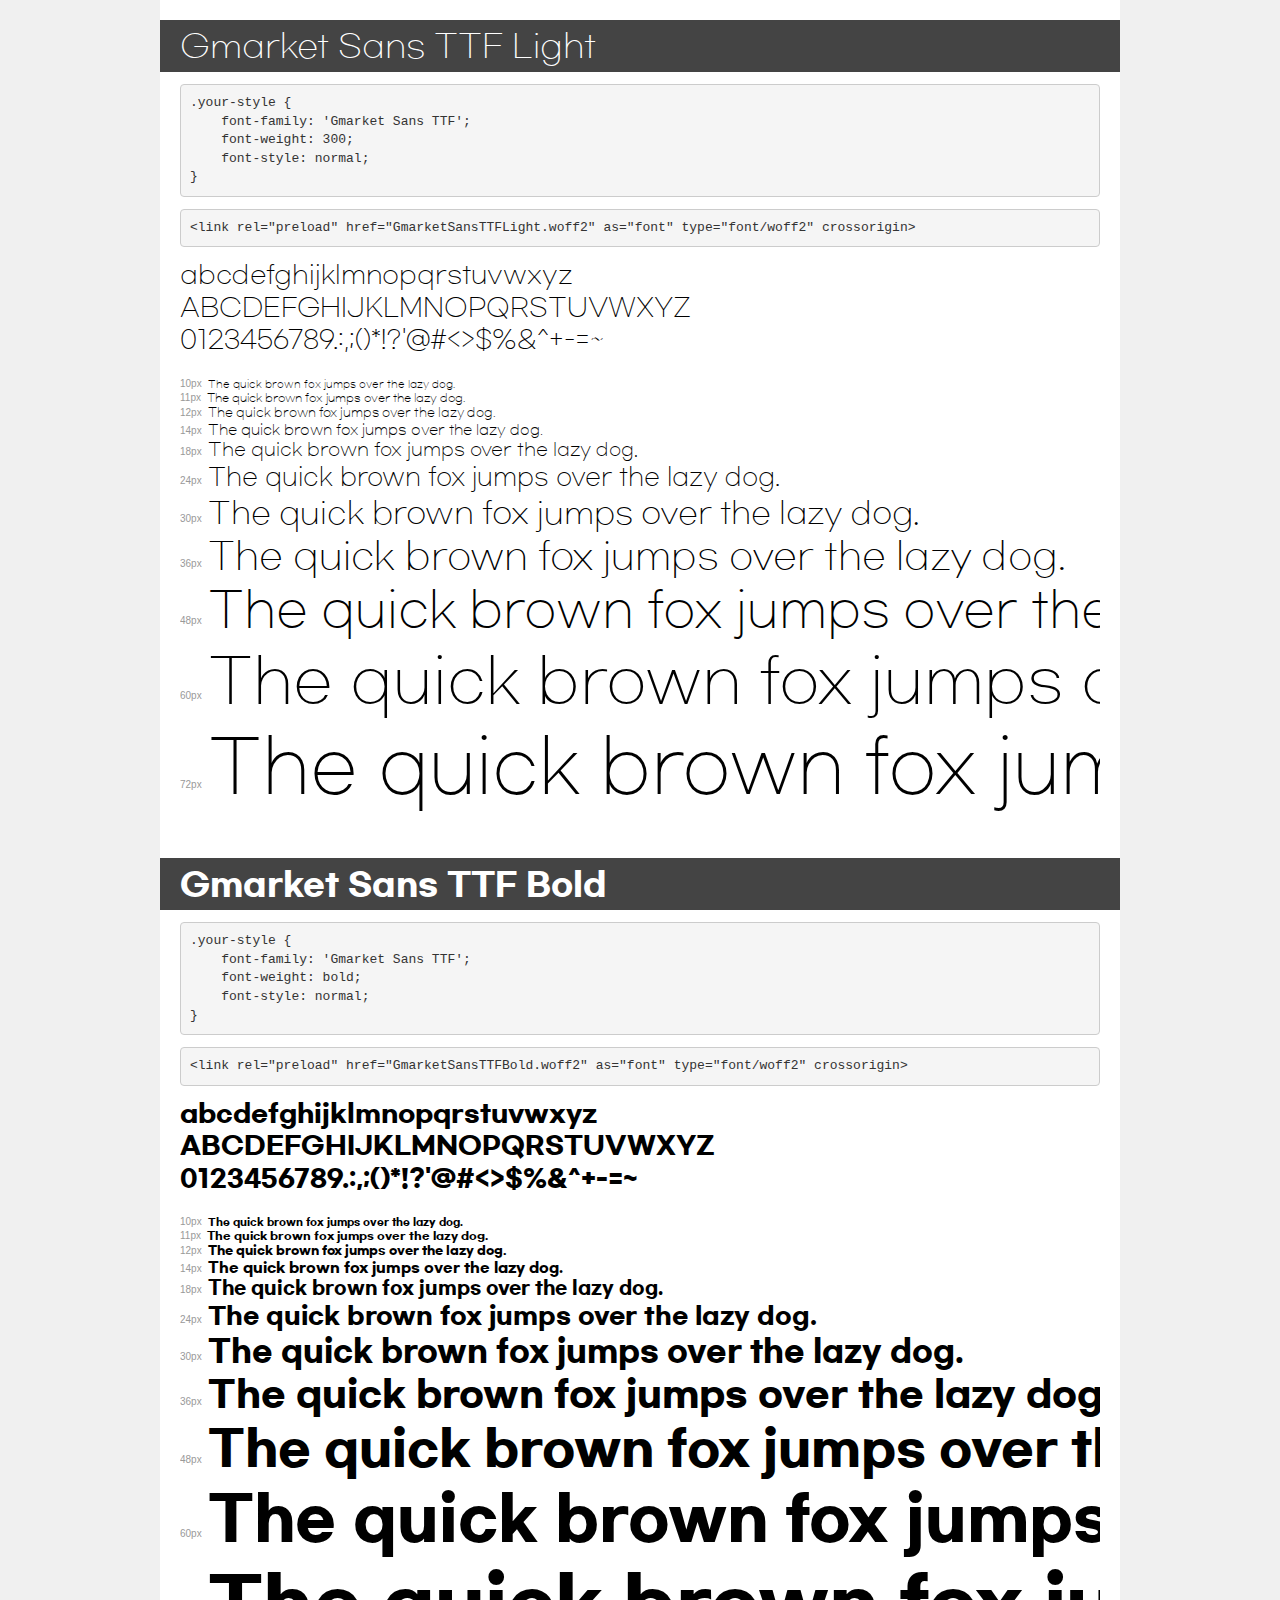
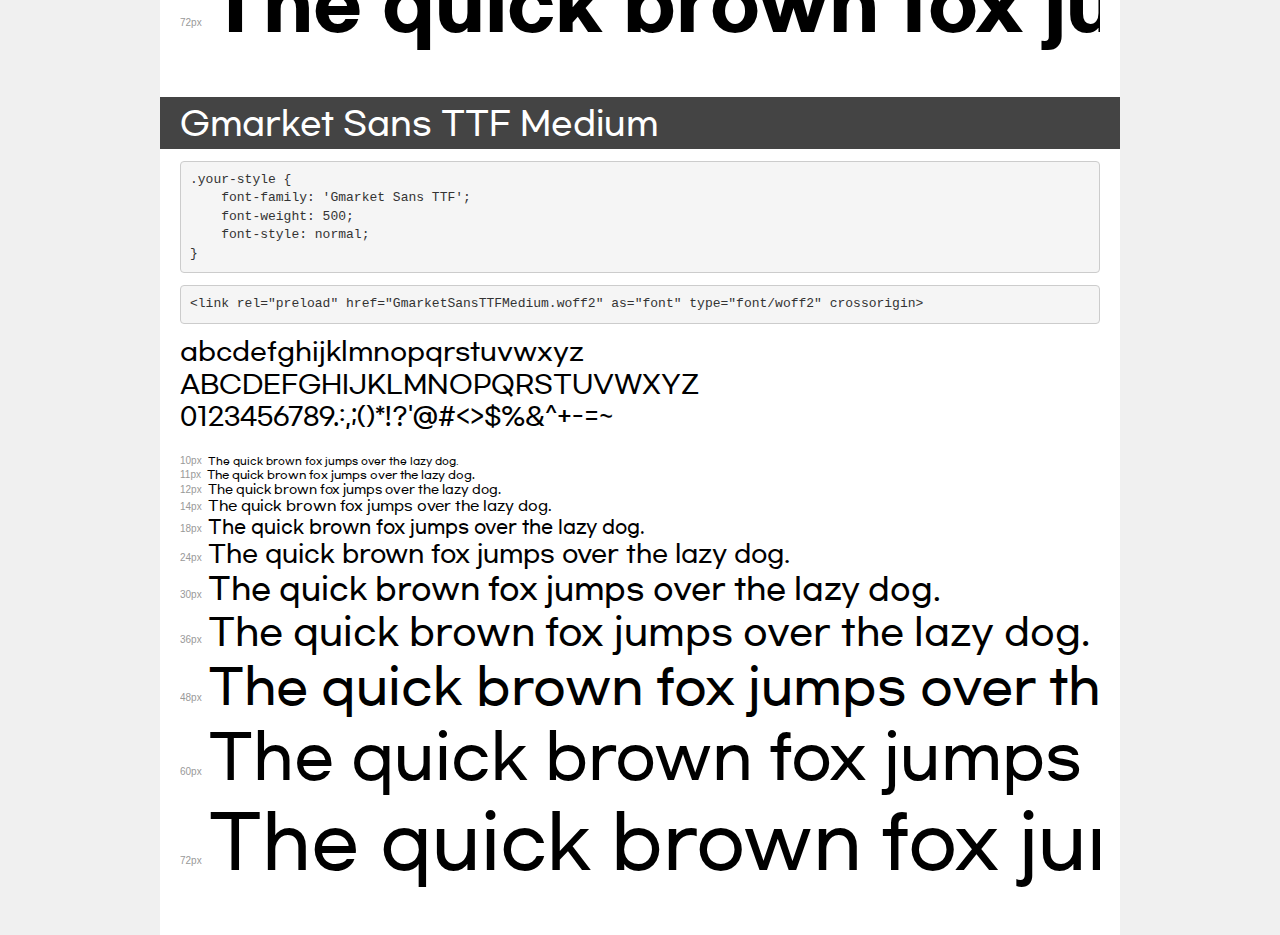
<file: css/font/지마켓산스/demo.html>
<!DOCTYPE html>
<html lang="en">
<head>
    <meta charset="utf-8">
    <meta http-equiv="X-UA-Compatible" content="IE=edge">
    <meta name="viewport" content="width=device-width, initial-scale=1">
    <meta name="robots" content="noindex, noarchive">
    <meta name="format-detection" content="telephone=no">
    <title>Transfonter demo</title>
    <link href="stylesheet.css" rel="stylesheet">
    <style>
        /*
        http://meyerweb.com/eric/tools/css/reset/
        v2.0 | 20110126
        License: none (public domain)
        */
        html, body, div, span, applet, object, iframe,
        h1, h2, h3, h4, h5, h6, p, blockquote, pre,
        a, abbr, acronym, address, big, cite, code,
        del, dfn, em, img, ins, kbd, q, s, samp,
        small, strike, strong, sub, sup, tt, var,
        b, u, i, center,
        dl, dt, dd, ol, ul, li,
        fieldset, form, label, legend,
        table, caption, tbody, tfoot, thead, tr, th, td,
        article, aside, canvas, details, embed,
        figure, figcaption, footer, header, hgroup,
        menu, nav, output, ruby, section, summary,
        time, mark, audio, video {
            margin: 0;
            padding: 0;
            border: 0;
            font-size: 100%;
            font: inherit;
            vertical-align: baseline;
        }
        /* HTML5 display-role reset for older browsers */
        article, aside, details, figcaption, figure,
        footer, header, hgroup, menu, nav, section {
            display: block;
        }
        body {
            line-height: 1;
        }
        ol, ul {
            list-style: none;
        }
        blockquote, q {
            quotes: none;
        }
        blockquote:before, blockquote:after,
        q:before, q:after {
            content: '';
            content: none;
        }
        table {
            border-collapse: collapse;
            border-spacing: 0;
        }
        /* demo styles */
        body {
            background: #f0f0f0;
            color: #000;
        }
        .page {
            background: #fff;
            width: 920px;
            margin: 0 auto;
            padding: 20px 20px 0 20px;
            overflow: hidden;
        }
        .font-container {
            overflow-x: auto;
            overflow-y: hidden;
            margin-bottom: 40px;
            line-height: 1.3;
            white-space: nowrap;
            padding-bottom: 5px;
        }
        h1 {
            position: relative;
            background: #444;
            font-size: 32px;
            color: #fff;
            padding: 10px 20px;
            margin: 0 -20px 12px -20px;
        }
        .letters {
            font-size: 25px;
            margin-bottom: 20px;
        }
        .s10:before {
            content: '10px';
        }
        .s11:before {
            content: '11px';
        }
        .s12:before {
            content: '12px';
        }
        .s14:before {
            content: '14px';
        }
        .s18:before {
            content: '18px';
        }
        .s24:before {
            content: '24px';
        }
        .s30:before {
            content: '30px';
        }
        .s36:before {
            content: '36px';
        }
        .s48:before {
            content: '48px';
        }
        .s60:before {
            content: '60px';
        }
        .s72:before {
            content: '72px';
        }
        .s10:before, .s11:before, .s12:before, .s14:before,
        .s18:before, .s24:before, .s30:before, .s36:before,
        .s48:before, .s60:before, .s72:before {
            font-family: Arial, sans-serif;
            font-size: 10px;
            font-weight: normal;
            font-style: normal;
            color: #999;
            padding-right: 6px;
        }
        pre {
            display: block;
            padding: 9px;
            margin: 0 0 12px;
            font-family: Monaco, Menlo, Consolas, "Courier New", monospace;
            font-size: 13px;
            line-height: 1.428571429;
            color: #333;
            font-weight: normal;
            font-style: normal;
            background-color: #f5f5f5;
            border: 1px solid #ccc;
            overflow-x: auto;
            border-radius: 4px;
        }
        /* responsive */
        @media (max-width: 959px) {
            .page {
                width: auto;
                margin: 0;
            }
        }
    </style>
</head>
<body>
<div class="page">
    <div class="demo">
        <h1 style="font-family: 'Gmarket Sans TTF'; font-weight: 300; font-style: normal;">Gmarket Sans TTF Light</h1>
        <pre title="Usage">.your-style {
    font-family: 'Gmarket Sans TTF';
    font-weight: 300;
    font-style: normal;
}</pre>
        <pre title="Preload (optional)">
&lt;link rel=&quot;preload&quot; href=&quot;GmarketSansTTFLight.woff2&quot; as=&quot;font&quot; type=&quot;font/woff2&quot; crossorigin&gt;</pre>
        <div class="font-container" style="font-family: 'Gmarket Sans TTF'; font-weight: 300; font-style: normal;">
            <p class="letters">
                abcdefghijklmnopqrstuvwxyz<br>
ABCDEFGHIJKLMNOPQRSTUVWXYZ<br>
                0123456789.:,;()*!?'@#&lt;&gt;$%&^+-=~
            </p>
            <p class="s10" style="font-size: 10px;">The quick brown fox jumps over the lazy dog.</p>
            <p class="s11" style="font-size: 11px;">The quick brown fox jumps over the lazy dog.</p>
            <p class="s12" style="font-size: 12px;">The quick brown fox jumps over the lazy dog.</p>
            <p class="s14" style="font-size: 14px;">The quick brown fox jumps over the lazy dog.</p>
            <p class="s18" style="font-size: 18px;">The quick brown fox jumps over the lazy dog.</p>
            <p class="s24" style="font-size: 24px;">The quick brown fox jumps over the lazy dog.</p>
            <p class="s30" style="font-size: 30px;">The quick brown fox jumps over the lazy dog.</p>
            <p class="s36" style="font-size: 36px;">The quick brown fox jumps over the lazy dog.</p>
            <p class="s48" style="font-size: 48px;">The quick brown fox jumps over the lazy dog.</p>
            <p class="s60" style="font-size: 60px;">The quick brown fox jumps over the lazy dog.</p>
            <p class="s72" style="font-size: 72px;">The quick brown fox jumps over the lazy dog.</p>
        </div>
    </div>

    <div class="demo">
        <h1 style="font-family: 'Gmarket Sans TTF'; font-weight: bold; font-style: normal;">Gmarket Sans TTF Bold</h1>
        <pre title="Usage">.your-style {
    font-family: 'Gmarket Sans TTF';
    font-weight: bold;
    font-style: normal;
}</pre>
        <pre title="Preload (optional)">
&lt;link rel=&quot;preload&quot; href=&quot;GmarketSansTTFBold.woff2&quot; as=&quot;font&quot; type=&quot;font/woff2&quot; crossorigin&gt;</pre>
        <div class="font-container" style="font-family: 'Gmarket Sans TTF'; font-weight: bold; font-style: normal;">
            <p class="letters">
                abcdefghijklmnopqrstuvwxyz<br>
ABCDEFGHIJKLMNOPQRSTUVWXYZ<br>
                0123456789.:,;()*!?'@#&lt;&gt;$%&^+-=~
            </p>
            <p class="s10" style="font-size: 10px;">The quick brown fox jumps over the lazy dog.</p>
            <p class="s11" style="font-size: 11px;">The quick brown fox jumps over the lazy dog.</p>
            <p class="s12" style="font-size: 12px;">The quick brown fox jumps over the lazy dog.</p>
            <p class="s14" style="font-size: 14px;">The quick brown fox jumps over the lazy dog.</p>
            <p class="s18" style="font-size: 18px;">The quick brown fox jumps over the lazy dog.</p>
            <p class="s24" style="font-size: 24px;">The quick brown fox jumps over the lazy dog.</p>
            <p class="s30" style="font-size: 30px;">The quick brown fox jumps over the lazy dog.</p>
            <p class="s36" style="font-size: 36px;">The quick brown fox jumps over the lazy dog.</p>
            <p class="s48" style="font-size: 48px;">The quick brown fox jumps over the lazy dog.</p>
            <p class="s60" style="font-size: 60px;">The quick brown fox jumps over the lazy dog.</p>
            <p class="s72" style="font-size: 72px;">The quick brown fox jumps over the lazy dog.</p>
        </div>
    </div>

    <div class="demo">
        <h1 style="font-family: 'Gmarket Sans TTF'; font-weight: 500; font-style: normal;">Gmarket Sans TTF Medium</h1>
        <pre title="Usage">.your-style {
    font-family: 'Gmarket Sans TTF';
    font-weight: 500;
    font-style: normal;
}</pre>
        <pre title="Preload (optional)">
&lt;link rel=&quot;preload&quot; href=&quot;GmarketSansTTFMedium.woff2&quot; as=&quot;font&quot; type=&quot;font/woff2&quot; crossorigin&gt;</pre>
        <div class="font-container" style="font-family: 'Gmarket Sans TTF'; font-weight: 500; font-style: normal;">
            <p class="letters">
                abcdefghijklmnopqrstuvwxyz<br>
ABCDEFGHIJKLMNOPQRSTUVWXYZ<br>
                0123456789.:,;()*!?'@#&lt;&gt;$%&^+-=~
            </p>
            <p class="s10" style="font-size: 10px;">The quick brown fox jumps over the lazy dog.</p>
            <p class="s11" style="font-size: 11px;">The quick brown fox jumps over the lazy dog.</p>
            <p class="s12" style="font-size: 12px;">The quick brown fox jumps over the lazy dog.</p>
            <p class="s14" style="font-size: 14px;">The quick brown fox jumps over the lazy dog.</p>
            <p class="s18" style="font-size: 18px;">The quick brown fox jumps over the lazy dog.</p>
            <p class="s24" style="font-size: 24px;">The quick brown fox jumps over the lazy dog.</p>
            <p class="s30" style="font-size: 30px;">The quick brown fox jumps over the lazy dog.</p>
            <p class="s36" style="font-size: 36px;">The quick brown fox jumps over the lazy dog.</p>
            <p class="s48" style="font-size: 48px;">The quick brown fox jumps over the lazy dog.</p>
            <p class="s60" style="font-size: 60px;">The quick brown fox jumps over the lazy dog.</p>
            <p class="s72" style="font-size: 72px;">The quick brown fox jumps over the lazy dog.</p>
        </div>
    </div>

</div>
</body>
</html>
</file>
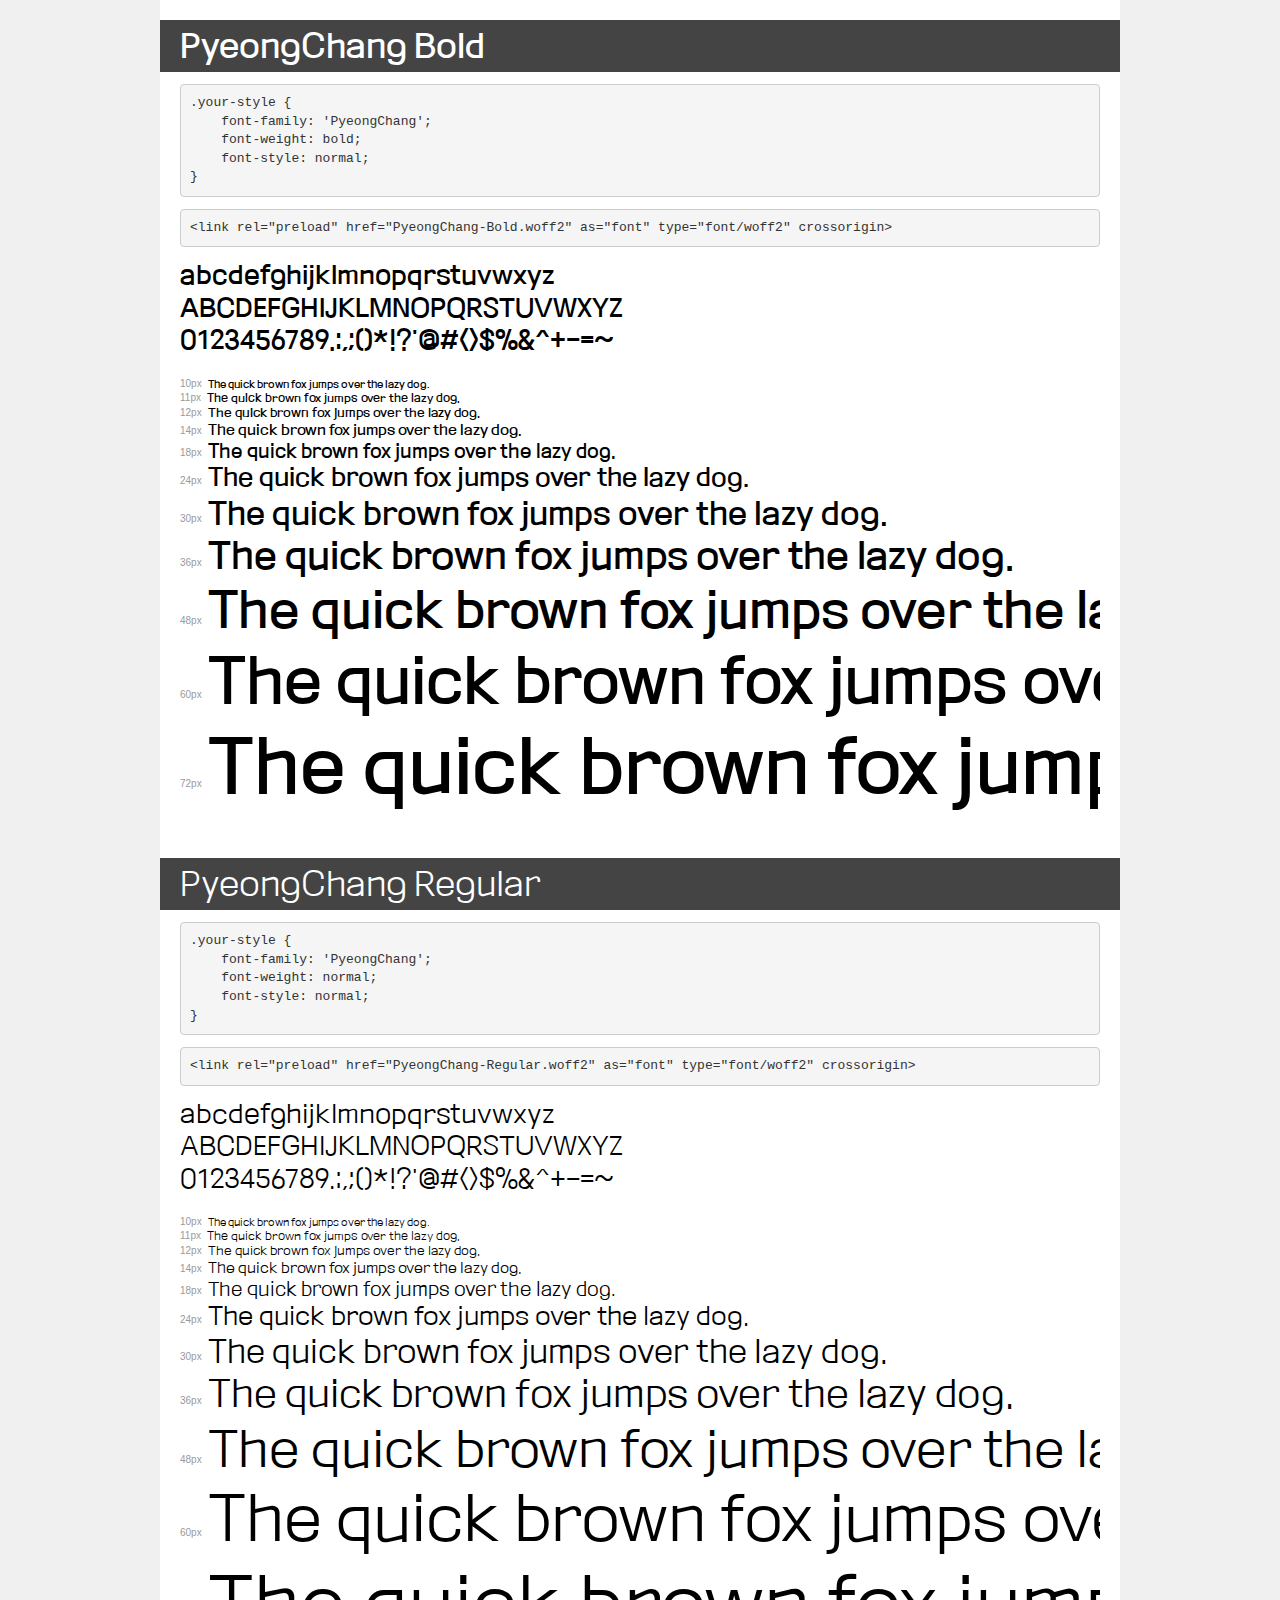
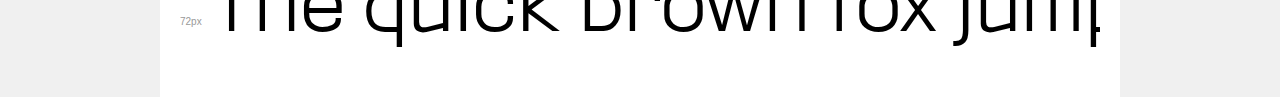
<file: css/font/평창체/demo.html>
<!DOCTYPE html>
<html lang="en">
<head>
    <meta charset="utf-8">
    <meta http-equiv="X-UA-Compatible" content="IE=edge">
    <meta name="viewport" content="width=device-width, initial-scale=1">
    <meta name="robots" content="noindex, noarchive">
    <meta name="format-detection" content="telephone=no">
    <title>Transfonter demo</title>
    <link href="stylesheet.css" rel="stylesheet">
    <style>
        /*
        http://meyerweb.com/eric/tools/css/reset/
        v2.0 | 20110126
        License: none (public domain)
        */
        html, body, div, span, applet, object, iframe,
        h1, h2, h3, h4, h5, h6, p, blockquote, pre,
        a, abbr, acronym, address, big, cite, code,
        del, dfn, em, img, ins, kbd, q, s, samp,
        small, strike, strong, sub, sup, tt, var,
        b, u, i, center,
        dl, dt, dd, ol, ul, li,
        fieldset, form, label, legend,
        table, caption, tbody, tfoot, thead, tr, th, td,
        article, aside, canvas, details, embed,
        figure, figcaption, footer, header, hgroup,
        menu, nav, output, ruby, section, summary,
        time, mark, audio, video {
            margin: 0;
            padding: 0;
            border: 0;
            font-size: 100%;
            font: inherit;
            vertical-align: baseline;
        }
        /* HTML5 display-role reset for older browsers */
        article, aside, details, figcaption, figure,
        footer, header, hgroup, menu, nav, section {
            display: block;
        }
        body {
            line-height: 1;
        }
        ol, ul {
            list-style: none;
        }
        blockquote, q {
            quotes: none;
        }
        blockquote:before, blockquote:after,
        q:before, q:after {
            content: '';
            content: none;
        }
        table {
            border-collapse: collapse;
            border-spacing: 0;
        }
        /* demo styles */
        body {
            background: #f0f0f0;
            color: #000;
        }
        .page {
            background: #fff;
            width: 920px;
            margin: 0 auto;
            padding: 20px 20px 0 20px;
            overflow: hidden;
        }
        .font-container {
            overflow-x: auto;
            overflow-y: hidden;
            margin-bottom: 40px;
            line-height: 1.3;
            white-space: nowrap;
            padding-bottom: 5px;
        }
        h1 {
            position: relative;
            background: #444;
            font-size: 32px;
            color: #fff;
            padding: 10px 20px;
            margin: 0 -20px 12px -20px;
        }
        .letters {
            font-size: 25px;
            margin-bottom: 20px;
        }
        .s10:before {
            content: '10px';
        }
        .s11:before {
            content: '11px';
        }
        .s12:before {
            content: '12px';
        }
        .s14:before {
            content: '14px';
        }
        .s18:before {
            content: '18px';
        }
        .s24:before {
            content: '24px';
        }
        .s30:before {
            content: '30px';
        }
        .s36:before {
            content: '36px';
        }
        .s48:before {
            content: '48px';
        }
        .s60:before {
            content: '60px';
        }
        .s72:before {
            content: '72px';
        }
        .s10:before, .s11:before, .s12:before, .s14:before,
        .s18:before, .s24:before, .s30:before, .s36:before,
        .s48:before, .s60:before, .s72:before {
            font-family: Arial, sans-serif;
            font-size: 10px;
            font-weight: normal;
            font-style: normal;
            color: #999;
            padding-right: 6px;
        }
        pre {
            display: block;
            padding: 9px;
            margin: 0 0 12px;
            font-family: Monaco, Menlo, Consolas, "Courier New", monospace;
            font-size: 13px;
            line-height: 1.428571429;
            color: #333;
            font-weight: normal;
            font-style: normal;
            background-color: #f5f5f5;
            border: 1px solid #ccc;
            overflow-x: auto;
            border-radius: 4px;
        }
        /* responsive */
        @media (max-width: 959px) {
            .page {
                width: auto;
                margin: 0;
            }
        }
    </style>
</head>
<body>
<div class="page">
    <div class="demo">
        <h1 style="font-family: 'PyeongChang'; font-weight: bold; font-style: normal;">PyeongChang Bold</h1>
        <pre title="Usage">.your-style {
    font-family: 'PyeongChang';
    font-weight: bold;
    font-style: normal;
}</pre>
        <pre title="Preload (optional)">
&lt;link rel=&quot;preload&quot; href=&quot;PyeongChang-Bold.woff2&quot; as=&quot;font&quot; type=&quot;font/woff2&quot; crossorigin&gt;</pre>
        <div class="font-container" style="font-family: 'PyeongChang'; font-weight: bold; font-style: normal;">
            <p class="letters">
                abcdefghijklmnopqrstuvwxyz<br>
ABCDEFGHIJKLMNOPQRSTUVWXYZ<br>
                0123456789.:,;()*!?'@#&lt;&gt;$%&^+-=~
            </p>
            <p class="s10" style="font-size: 10px;">The quick brown fox jumps over the lazy dog.</p>
            <p class="s11" style="font-size: 11px;">The quick brown fox jumps over the lazy dog.</p>
            <p class="s12" style="font-size: 12px;">The quick brown fox jumps over the lazy dog.</p>
            <p class="s14" style="font-size: 14px;">The quick brown fox jumps over the lazy dog.</p>
            <p class="s18" style="font-size: 18px;">The quick brown fox jumps over the lazy dog.</p>
            <p class="s24" style="font-size: 24px;">The quick brown fox jumps over the lazy dog.</p>
            <p class="s30" style="font-size: 30px;">The quick brown fox jumps over the lazy dog.</p>
            <p class="s36" style="font-size: 36px;">The quick brown fox jumps over the lazy dog.</p>
            <p class="s48" style="font-size: 48px;">The quick brown fox jumps over the lazy dog.</p>
            <p class="s60" style="font-size: 60px;">The quick brown fox jumps over the lazy dog.</p>
            <p class="s72" style="font-size: 72px;">The quick brown fox jumps over the lazy dog.</p>
        </div>
    </div>

    <div class="demo">
        <h1 style="font-family: 'PyeongChang'; font-weight: normal; font-style: normal;">PyeongChang Regular</h1>
        <pre title="Usage">.your-style {
    font-family: 'PyeongChang';
    font-weight: normal;
    font-style: normal;
}</pre>
        <pre title="Preload (optional)">
&lt;link rel=&quot;preload&quot; href=&quot;PyeongChang-Regular.woff2&quot; as=&quot;font&quot; type=&quot;font/woff2&quot; crossorigin&gt;</pre>
        <div class="font-container" style="font-family: 'PyeongChang'; font-weight: normal; font-style: normal;">
            <p class="letters">
                abcdefghijklmnopqrstuvwxyz<br>
ABCDEFGHIJKLMNOPQRSTUVWXYZ<br>
                0123456789.:,;()*!?'@#&lt;&gt;$%&^+-=~
            </p>
            <p class="s10" style="font-size: 10px;">The quick brown fox jumps over the lazy dog.</p>
            <p class="s11" style="font-size: 11px;">The quick brown fox jumps over the lazy dog.</p>
            <p class="s12" style="font-size: 12px;">The quick brown fox jumps over the lazy dog.</p>
            <p class="s14" style="font-size: 14px;">The quick brown fox jumps over the lazy dog.</p>
            <p class="s18" style="font-size: 18px;">The quick brown fox jumps over the lazy dog.</p>
            <p class="s24" style="font-size: 24px;">The quick brown fox jumps over the lazy dog.</p>
            <p class="s30" style="font-size: 30px;">The quick brown fox jumps over the lazy dog.</p>
            <p class="s36" style="font-size: 36px;">The quick brown fox jumps over the lazy dog.</p>
            <p class="s48" style="font-size: 48px;">The quick brown fox jumps over the lazy dog.</p>
            <p class="s60" style="font-size: 60px;">The quick brown fox jumps over the lazy dog.</p>
            <p class="s72" style="font-size: 72px;">The quick brown fox jumps over the lazy dog.</p>
        </div>
    </div>

</div>
</body>
</html>
</file>
<file: css/common.css>
@charset "utf-8";

html, body {
  font-size: 62.5%;
  color: #333;
  /* = font-size : 10px */
}

section {
  margin: 120px 0;
  font-family: 'NanumSquare Neo';
}

section.main_visual {
  margin: 0;
}

h2.section_title {
  font-size: 4.2rem;
  font-family: 'Diphylleia';
  text-align: center;
  margin-bottom: 3rem;
}

section .price .cut {
  color: #a6a6a6;
  text-decoration: line-through;
  font-size: 1.6rem;
}

section .price .sale_price {
  font-weight: bold;
  color: #D23A3A;
  margin-right: 0.5rem;
}

section .inner {
  max-width: 1440px;
  width: 100%;
  margin: 0 auto;
}

/* header start */

header {
  height: 100px;
  border-bottom: 1px solid #888;
  background-color: white;
  /* header - inner end */
}
header .inner {
  max-width: 1440px;
  width: 100%;
  height: 100%;
  margin: 0 auto;
  display: flex;
  justify-content: space-between;
  align-items: center;
  /* logo end */
  /* pc_nav end */
  /* util end */
}
header .inner .logo {
  width: 230px;
}
header .inner .logo a {
  display: block;
  width: 100%;
  height: 100%;
}
header .inner .logo a img {
  display: block;
  width: 100%;
  height: 100px;
  -o-object-fit: cover;
     object-fit: cover;
}

header .inner .pc_nav .gnb {
  margin-left: -15rem;
  display: flex;
  gap: 30px;
  font-size: 1.6rem;
  font-family: "PyeongChang";
  /* gnb > li */
}
header .inner .pc_nav .gnb > li {
  position: relative;
  /* depth2 end */
}
header .inner .pc_nav .gnb > li .depth1 {
  display: block;
  width: 100%;
  line-height: 100px;
}
header .inner .pc_nav .gnb > li .depth1.active::after {
  content: "";
  width: 100%;
  height: 0.2rem;
  background-color: rgba(134, 134, 134, 0.486);
  position: absolute;
  bottom: 30%;
  left: 0;
}
header .inner .pc_nav .gnb > li .depth1.color.active {
  color: #D23A3A;
}
header .inner .pc_nav .gnb > li .depth1.color.active::after {
  height: 0;
}
header .inner .pc_nav .gnb > li .depth1.contact {
  color: #D23A3A;
}
header .inner .pc_nav .gnb > li .depth2 {
  position: absolute;
  top: 8rem;
  left: 0;
  display: none;
  background-color: white;
  border: 1px solid #888;
}
header .inner .pc_nav .gnb > li .depth2 li {
  padding: 0 20px;
  line-height: 2;
  white-space: nowrap;
  border-bottom: 1px solid #ddd;
}
header .inner .pc_nav .gnb > li .depth2 li a {
  display: block;
  width: 100%;
}
header .inner .pc_nav .gnb > li .depth2 li:last-child {
  border-bottom: 0;
}
header .inner .util {
  display: flex;
  gap: 2rem;
  align-items: center;
}
header .inner .util .search_box {
  display: flex;
  align-items: center;
  position: relative;
}
header .inner .util .search_box #search {
  padding: 0 15px;
  border-radius: 30px;
  height: 30px;
  border: 0.5px solid #888;
  outline: none;
  font-size: 1.5rem;
  font-family: "PyeongChang";
  display: none;
  position: absolute;
  right: 0;
}
header .inner .util .lang {
  position: relative;
  display: flex;
  align-items: center;
}
header .inner .util .lang .lang_wrap {
  border: 1px solid #333;
  border-radius: 50%;
}
header .inner .util .lang .lang_wrap a {
  display: block;
}
header .inner .util .lang .lang_wrap a img {
  display: block;
  width: 100%;
  height: 100%;
  -o-object-fit: cover;
     object-fit: cover;
}
header .inner .util .lang .lang_btn {
  cursor: pointer;
}
header .inner .util .lang .lang_btn.active {
  transform: rotate(-180deg);
}
header .inner .util .lang .lang_list {
  width: 100%;
  /* display: flex;
  flex-direction: column;
  align-items: center; */
  background-color: #fff;
  border-radius: 10px;
  border: 0.5px solid #888;
  padding: 0 10px;
  text-align: center;
  position: absolute;
  top: 100%;
  left: 0;
  transform: translate(-10%, 5%);
  display: none;
}
header .inner .util .lang .lang_list li {
  width: 2.4rem;
  margin: 10px auto;
  font-size: 1.5rem;
}
header .inner .util .lang .lang_list li img {
  display: block;
  width: 100%;
  height: 2.4rem;
  -o-object-fit: cover;
     object-fit: cover;
  margin-bottom: 3px;
  /* border: 1px solid #333;
  border-radius: 50%; */
}

/* header end */







/* footer start */

footer {
  font-size: 1.6rem;
}
footer .inner {
  max-width: 1440px;
  width: 100%;
  margin: 0 auto;
  padding: 60px 0;
  display: flex;
  justify-content: space-between;
}
footer .inner .txt_wrap > div {
  margin-bottom: 4rem;
}
footer .inner .txt_wrap > div a {
  text-decoration: underline;
}
footer .inner .txt_wrap .important {
  display: flex;
  gap: 2.9rem;
}
footer .inner .txt_wrap .important p {
  position: relative;
}
footer .inner .txt_wrap .important p a::after {
  content: "";
  width: 1px;
  height: 100%;
  position: absolute;
  top: 0;
  right: -14px;
  background-color: #666;
}
footer .inner .txt_wrap .important a {
  text-decoration: none;
}
footer .inner .txt_wrap .important span {
  font-weight: bold;
}
footer .inner .txt_wrap .about_company > div {
  margin-bottom: 3rem;
}
footer .inner .txt_wrap .about_company .able_company > div {
  margin-bottom: 1rem;
}
footer .inner .txt_wrap .about_company .able_company .company_info p {
  display: inline-block;
}
footer .inner .txt_wrap .about_company .able_company .company_info p span {
  font-weight: bold;
  margin-left: 0.5rem;
}
footer .inner .txt_wrap .about_company .able_company .company_info .adress {
  margin-left: 1.2rem;
}
footer .inner .txt_wrap .about_company .able_company .ceo {
  display: flex;
  gap: 1.2rem;
}
footer .inner .txt_wrap .about_company .able_company .ceo li {
  position: relative;
}
footer .inner .txt_wrap .about_company .able_company .ceo li::after {
  content: "";
  width: 1px;
  height: 100%;
  position: absolute;
  top: 0;
  right: -7px;
  background-color: #666;
}
footer .inner .txt_wrap .about_company .able_company .ceo li:last-child::after {
  content: "";
  width: 0;
}
footer .inner .txt_wrap .about_company .count .cs {
  display: flex;
  margin-top: 1rem;
  gap: 1.2rem;
}
footer .inner .txt_wrap .about_company .count .cs li {
  position: relative;
}
footer .inner .txt_wrap .about_company .count .cs li::after {
  content: "";
  width: 1px;
  height: 100%;
  position: absolute;
  top: 0;
  right: -7px;
  background-color: #666;
}
footer .inner .txt_wrap .about_company .count .cs li:last-child::after {
  content: "";
  width: 0;
}
footer .inner .txt_wrap .about_company .contact_mail {
  display: flex;
  gap: 1rem;
}
footer .inner .txt_wrap .copyright {
  font-weight: 600;
}
footer .inner .footer_right {
  display: flex;
  height: 100%;
  margin-right: 3.5rem;
}
footer .inner .footer_right .sns_wrap {
  display: flex;
  align-items: center;
  gap: 3.4rem;
  margin-right: 5rem;
}
footer .inner .footer_right .sns_wrap li a {
  width: 32px;
}
footer .inner .footer_right .sns_wrap li a img {
  display: block;
  width: 100%;
  height: 32px;
  -o-object-fit: contain;
     object-fit: contain;
}
footer .inner .footer_right .sns_wrap li:nth-child(3) a img {
  display: block;
  width: 100%;
  height: 26.88px;
  -o-object-fit: contain;
     object-fit: contain;
}
footer .inner .footer_right .online_mall {
  position: relative;
  display: flex;
  padding: 11px 15px 11px 25px;
  background-color: #333;
  border-radius: 40px;
  color: white;
  align-items: center;
}
footer .inner .footer_right .online_mall img {
  display: block;
  margin-left: 10px;
  height: 23px;
  -o-object-fit: contain;
     object-fit: contain;
}
footer .inner .footer_right .online_mall img.active {
  transform: rotate(-180deg);
}
footer .inner .footer_right .online_mall .mall_list {
  width: 100%;
  position: absolute;
  bottom: 100%;
  left: 0;
  background-color: #333;
  border-radius: 10px;
  margin-bottom: 3px;
  overflow: hidden;
  display: none;
}
footer .inner .footer_right .online_mall .mall_list li a {
  padding: 12px 20px;
  display: block;
}
footer .side {
  position: fixed;
  bottom: 7.3rem;
  right: 2rem;
  z-index: 999;
  display: none;
}
footer .side .side_wrap {
  display: flex;
  flex-direction: column;
  align-items: end;
  row-gap: 0.5rem;
}
footer .side .side_wrap .top_btn {
  width: 90px;
  padding: 13px 16px;
  background-color: rgba(51, 51, 51, 0.862745098);
  color: white;
  border-radius: 30px;
  display: flex;
  align-items: center;
  cursor: pointer;
}
footer .side .side_wrap .top_btn img {
  display: block;
  width: 100%;
  height: 24px;
  margin-left: -3px;
  -o-object-fit: contain;
     object-fit: contain;
}
footer .side .side_wrap .talk {
  padding: 15px 16px;
  background-color: rgba(255, 255, 255, 0.862745098);
  border: 0.5px solid #888;
  border-radius: 30px;
  display: flex;
  align-items: center;
  gap: 5px;
}
footer .side .side_wrap .talk img {
  width: 19px;
  height: 18px;
  -o-object-fit: contain;
     object-fit: contain;
}

/* footer end */
/*# sourceMappingURL=main.css.map */
</file>
<file: css/font/나눔스퀘어네오/stylesheet.css>
@font-face {
    font-family: 'NanumSquare Neo';
    src: url('NanumSquareNeoTTF-bRg.woff2') format('woff2'),
        url('NanumSquareNeoTTF-bRg.woff') format('woff'),
        url('NanumSquareNeoTTF-bRg.ttf') format('truetype');
    font-weight: normal;
    font-style: normal;
    font-display: swap;
}

@font-face {
    font-family: 'NanumSquare Neo';
    src: url('NanumSquareNeoTTF-aLt.woff2') format('woff2'),
        url('NanumSquareNeoTTF-aLt.woff') format('woff'),
        url('NanumSquareNeoTTF-aLt.ttf') format('truetype');
    font-weight: 300;
    font-style: normal;
    font-display: swap;
}

@font-face {
    font-family: 'NanumSquare Neo';
    src: url('NanumSquareNeoTTF-cBd.woff2') format('woff2'),
        url('NanumSquareNeoTTF-cBd.woff') format('woff'),
        url('NanumSquareNeoTTF-cBd.ttf') format('truetype');
    font-weight: bold;
    font-style: normal;
    font-display: swap;
}

@font-face {
    font-family: 'NanumSquare Neo';
    src: url('NanumSquareNeoTTF-dEb.woff2') format('woff2'),
        url('NanumSquareNeoTTF-dEb.woff') format('woff'),
        url('NanumSquareNeoTTF-dEb.ttf') format('truetype');
    font-weight: bold;
    font-style: normal;
    font-display: swap;
}

@font-face {
    font-family: 'NanumSquare Neo';
    src: url('NanumSquareNeoTTF-eHv.woff2') format('woff2'),
        url('NanumSquareNeoTTF-eHv.woff') format('woff'),
        url('NanumSquareNeoTTF-eHv.ttf') format('truetype');
    font-weight: 900;
    font-style: normal;
    font-display: swap;
}

@font-face {
    font-family: 'NanumSquare Neo variable';
    src: url('NanumSquareNeo-Variable.woff2') format('woff2'),
        url('NanumSquareNeo-Variable.woff') format('woff'),
        url('NanumSquareNeo-Variable.ttf') format('truetype');
    font-weight: normal;
    font-style: normal;
    font-display: swap;
}
</file>
<file: css/font/산하엽/stylesheet.css>
@font-face {
    font-family: 'Diphylleia';
    src: url('Diphylleia-Regular.woff2') format('woff2'),
        url('Diphylleia-Regular.woff') format('woff'),
        url('Diphylleia-Regular.ttf') format('truetype');
    font-weight: normal;
    font-style: normal;
    font-display: swap;
}
</file>
<file: css/font/지마켓산스/stylesheet.css>
@font-face {
    font-family: 'Gmarket Sans TTF';
    src: url('GmarketSansTTFLight.woff2') format('woff2'),
        url('GmarketSansTTFLight.woff') format('woff'),
        url('GmarketSansTTFLight.ttf') format('truetype');
    font-weight: 300;
    font-style: normal;
    font-display: swap;
}

@font-face {
    font-family: 'Gmarket Sans TTF';
    src: url('GmarketSansTTFBold.woff2') format('woff2'),
        url('GmarketSansTTFBold.woff') format('woff'),
        url('GmarketSansTTFBold.ttf') format('truetype');
    font-weight: bold;
    font-style: normal;
    font-display: swap;
}

@font-face {
    font-family: 'Gmarket Sans TTF';
    src: url('GmarketSansTTFMedium.woff2') format('woff2'),
        url('GmarketSansTTFMedium.woff') format('woff'),
        url('GmarketSansTTFMedium.ttf') format('truetype');
    font-weight: 500;
    font-style: normal;
    font-display: swap;
}
</file>
<file: css/font/평창체/stylesheet.css>
@font-face {
    font-family: 'PyeongChang';
    src: url('PyeongChang-Bold.woff2') format('woff2'),
        url('PyeongChang-Bold.woff') format('woff'),
        url('PyeongChang-Bold.ttf') format('truetype');
    font-weight: bold;
    font-style: normal;
    font-display: swap;
}

@font-face {
    font-family: 'PyeongChang';
    src: url('PyeongChang-Regular.woff2') format('woff2'),
        url('PyeongChang-Regular.woff') format('woff'),
        url('PyeongChang-Regular.ttf') format('truetype');
    font-weight: normal;
    font-style: normal;
    font-display: swap;
}
</file>
<file: css/sub1.css>
@import url(../css/reset.css);
@import url(../css/common.css);
main {
  /* main_visual */
  /*   .bg_wrap {
      background-color: #000;
      padding: 12rem;
    } */
  /* history end */
}
main .main_visual {
  margin: 0px;
  position: sticky;
  top: 0;
  left: 0;
}
main .main_visual .main_logo {
  display: block;
  width: 100%;
  height: 100vh;
  background: url(../img/brand_img.jpg) center center/cover no-repeat fixed;
}
main .main_visual .main_logo span {
  position: absolute;
  left: -999999px;
}
main .main_visual .txt {
  width: 100%;
  height: 100%;
  background-color: rgba(0, 0, 0, 0.5019607843);
  position: absolute;
  top: 50%;
  left: 50%;
  transform: translate(-50%, -50%);
  text-align: center;
  display: flex;
  flex-direction: column;
  align-items: center;
  justify-content: center;
}
main .main_visual .txt .logo_img {
  max-width: 640px;
  width: 44.44%;
}
main .main_visual .txt .logo_img img {
  display: block;
  width: 100%;
  max-height: 230px;
  height: 15.97vw;
  -o-object-fit: contain;
     object-fit: contain;
}
main .main_visual .txt p {
  color: #fff;
  font-size: 2.4rem;
  font-weight: bold;
}
main .brand_info {
  text-align: center;
  background-color: #fff;
  margin: 0;
  padding: 12rem;
  border-radius: 30px 30px 0 0;
  position: relative;
  z-index: 1;
  margin: -3rem 0 0 0;
}
main .brand_info > p {
  font-size: 2.4rem;
  font-weight: bold;
  margin-bottom: 3rem;
}
main .brand_info .brand_title {
  margin-bottom: 12rem;
}
main .brand_info .brand_title h2 {
  margin-bottom: 1rem;
}
main .brand_info .brand_title p {
  font-size: 1.8rem;
}
main .brand_info .brand_wrap .brand_up .item_wrap {
  display: flex;
}
main .brand_info .brand_wrap .brand_up p {
  word-break: keep-all;
  margin-top: 8rem;
  font-size: 2.4rem;
  line-height: 1.8;
}
main .brand_info .brand_wrap .brand_up p span {
  position: relative;
}
main .brand_info .brand_wrap .brand_up p span::after {
  display: block;
  content: "";
  width: 100%;
  height: 4.3rem;
  background-color: #e8e8e8;
  position: absolute;
  top: 50%;
  left: 0;
  transform: translateY(-50%);
  z-index: -1;
}
main .brand_info .brand_wrap .brand_down {
  margin-top: 12rem;
}
main .brand_info .brand_wrap .brand_down .item_wrap {
  display: flex;
}
main .brand_info .brand_wrap .brand_down .item_wrap .item img {
  display: block;
  width: 100%;
  height: 100%;
  -o-object-fit: cover;
     object-fit: cover;
}
main .brand_info .brand_wrap .brand_down .item_wrap .item .txt {
  text-align: start;
  margin-top: 1.5rem;
  word-break: keep-all;
}
main .brand_info .brand_wrap .brand_down .item_wrap .item .txt h3 {
  font-size: 2rem;
  /* font-size: 1.8rem; */
  font-weight: bold;
}
main .brand_info .brand_wrap .brand_down .item_wrap .item .txt p {
  font-size: 1.6rem;
  /* font-size: 1.5rem; */
  margin-top: 1rem;
}
main .brand_info .brand_wrap .brand_down > p {
  word-break: keep-all;
  margin-top: 8rem;
  font-size: 2.4rem;
  line-height: 1.8;
}
main .brand_info .brand_wrap .brand_down span {
  position: relative;
}
main .brand_info .brand_wrap .brand_down span::after {
  display: block;
  content: "";
  width: 100%;
  height: 4.3rem;
  background-color: #e8e8e8;
  position: absolute;
  top: 50%;
  left: 50%;
  transform: translate(-50%, -50%);
  z-index: -1;
}
main .history {
  margin: 0;
  background-color: #f2f2f2;
  position: relative;
  z-index: 1;
  padding: 12rem;
}
main .history .inner .item_wrap .item {
  display: flex;
  justify-content: space-between;
  margin-top: 12rem;
}
main .history .inner .item_wrap .item .img-slide {
  max-width: 708px;
  width: 49.16%;
  /* margin: 0; */
}
main .history .inner .item_wrap .item .img-slide .img {
  position: relative;
}
main .history .inner .item_wrap .item .img-slide .img img {
  display: block;
  width: 100%;
  max-height: 455px;
  height: 31.59vw;
  -o-object-fit: cover;
     object-fit: cover;
}
main .history .inner .item_wrap .item .img-slide .img .white_img {
  width: 100%;
  height: 100%;
  background-color: rgba(0, 0, 0, 0.1254901961);
  position: absolute;
  top: 0;
  left: 0;
}
main .history .inner .item_wrap .item .img-slide .img .white_img span {
  position: absolute;
  left: -99999%;
}
main .history .inner .item_wrap .item .img-slide .swiper-pagination-bullet {
  background: transparent;
  border: 1px solid #fff;
}
main .history .inner .item_wrap .item .img-slide .swiper-pagination-bullet-active {
  background-color: #fff;
}
main .history .inner .item_wrap .item .txt_wrap {
  max-width: 622px;
  width: 43.19%;
}
main .history .inner .item_wrap .item .txt_wrap h2 {
  text-align: left;
  margin-bottom: 5rem;
}
main .history .inner .item_wrap .item .txt_wrap .txt {
  display: flex;
  flex-direction: column;
  row-gap: 3rem;
  font-size: 1.8rem;
  white-space: nowrap;
}
main .history .inner .item_wrap .item .txt_wrap .txt > li {
  display: flex;
}
main .history .inner .item_wrap .item .txt_wrap .txt > li span {
  color: #a6a6a6;
  margin-right: 2.4rem;
}
main .history .inner .item_wrap .item .txt_wrap .txt > li ul li {
  margin-bottom: 1.5rem;
}
main .history .inner .item_wrap .item.brand_2016 .img {
  position: relative;
}
main .history .inner .item_wrap .item.brand_2016 .img img {
  display: block;
  width: 100%;
  max-height: 200px;
  height: 13.88vw;
  -o-object-fit: cover;
     object-fit: cover;
}
main .history .inner .item_wrap .item.etc {
  display: block;
  margin-bottom: 12rem;
}
main .history .inner .item_wrap .item.etc .etc-slide .etc_wrap .etc_item {
  max-width: 22rem;
  width: 15.27%;
  position: relative;
  overflow: hidden;
}
main .history .inner .item_wrap .item.etc .etc-slide .etc_wrap .etc_item .img img {
  display: block;
  width: 100%;
  max-height: 22rem;
  height: 15.27vw;
  -o-object-fit: cover;
     object-fit: cover;
  transition: 1.2s;
}
main .history .inner .item_wrap .item.etc .etc-slide .etc_wrap .etc_item .img.active img {
  transform: scale(1.2);
}
main .history .inner .item_wrap .item.etc .etc-slide .etc_wrap .etc_item .txt {
  display: flex;
  width: 100%;
  height: 100%;
  background-color: rgba(0, 0, 0, 0.5019607843);
  color: #fff;
  position: absolute;
  top: 0;
  left: 0;
  align-items: flex-end;
  padding: 0.5rem;
  font-size: 1.4rem;
  word-break: keep-all;
  line-height: 1.4;
}
main .history .inner .more {
  display: block;
  text-align: center;
  margin: 0 auto;
  background-color: #333;
  color: #fff;
  width: 29.6rem;
  height: 6rem;
  line-height: 6rem;
  font-size: 1.8rem;
  border-radius: 4rem;
  display: flex;
  justify-content: center;
  align-items: center;
}
main .history .inner .more img {
  width: 2.4rem;
  height: 2.4rem;
  -o-object-fit: cover;
     object-fit: cover;
  margin-left: 0.4rem;
}/*# sourceMappingURL=sub1.css.map */
</file>
